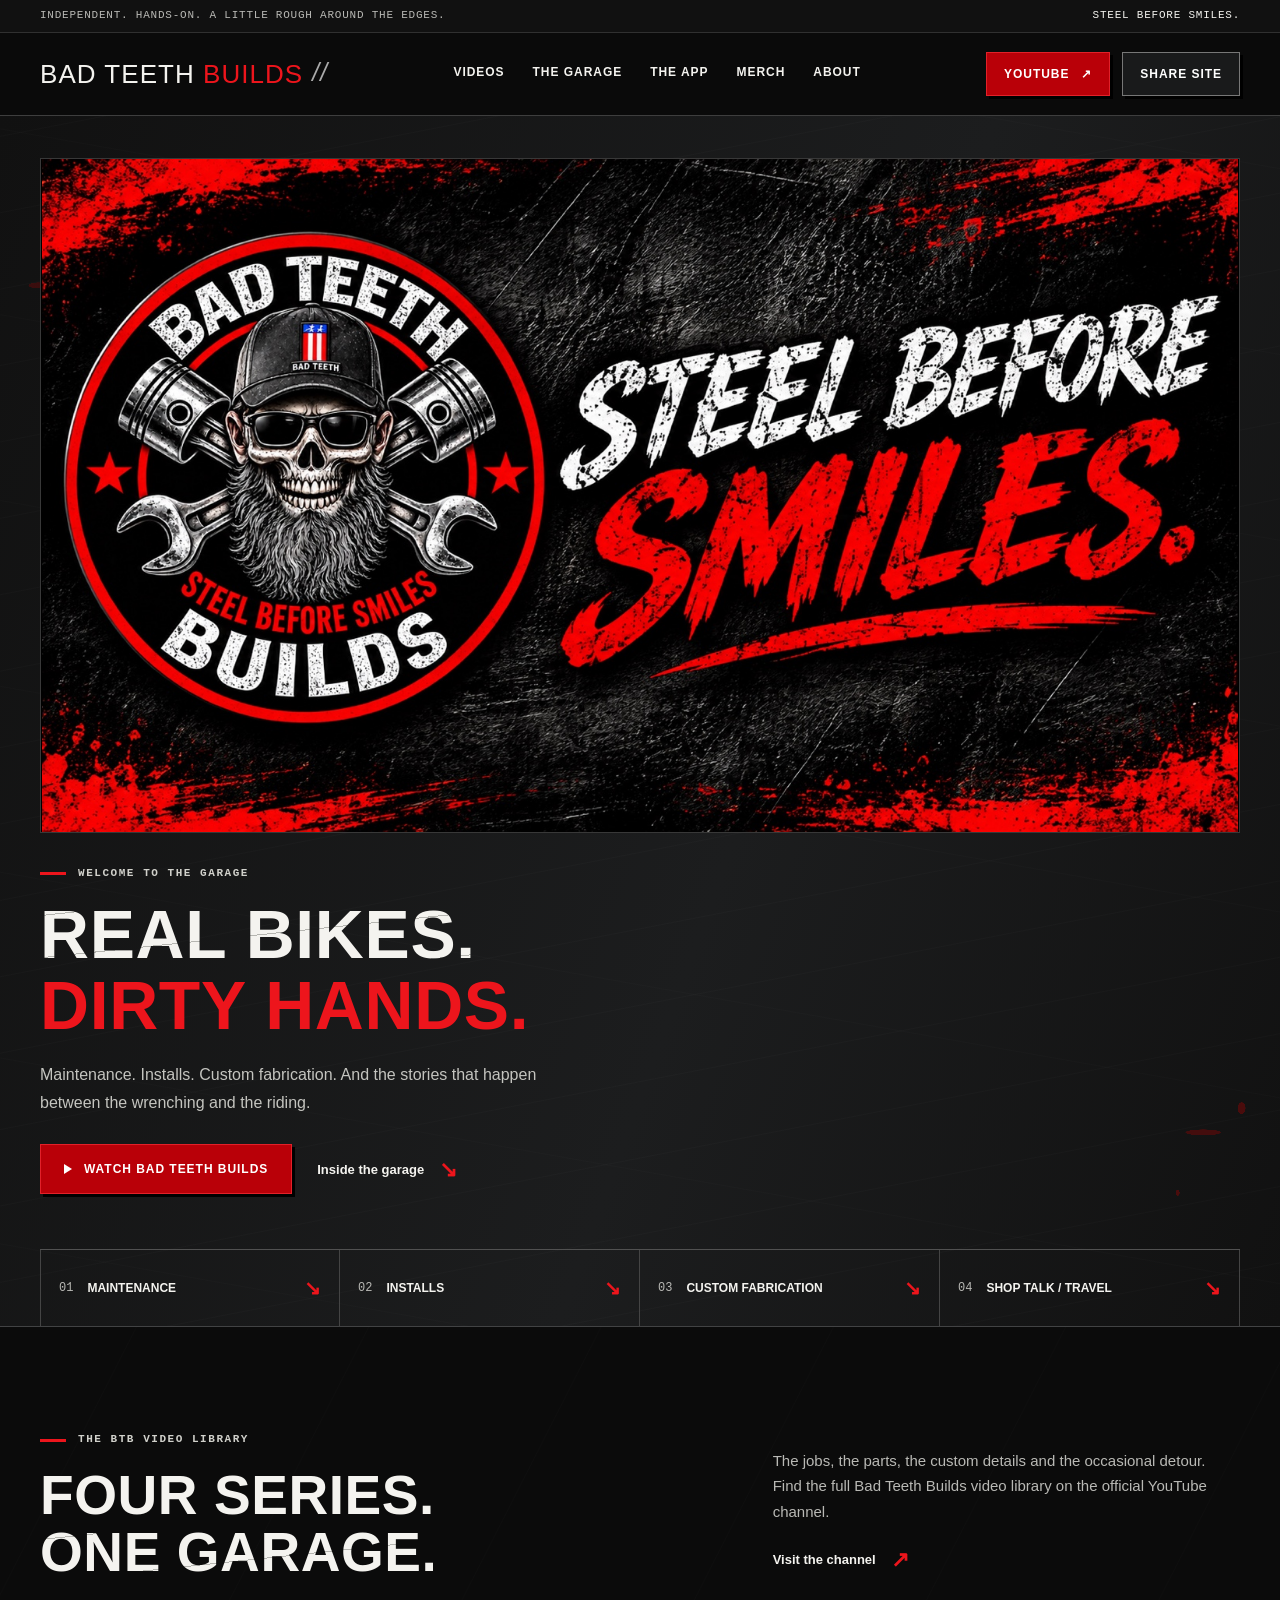
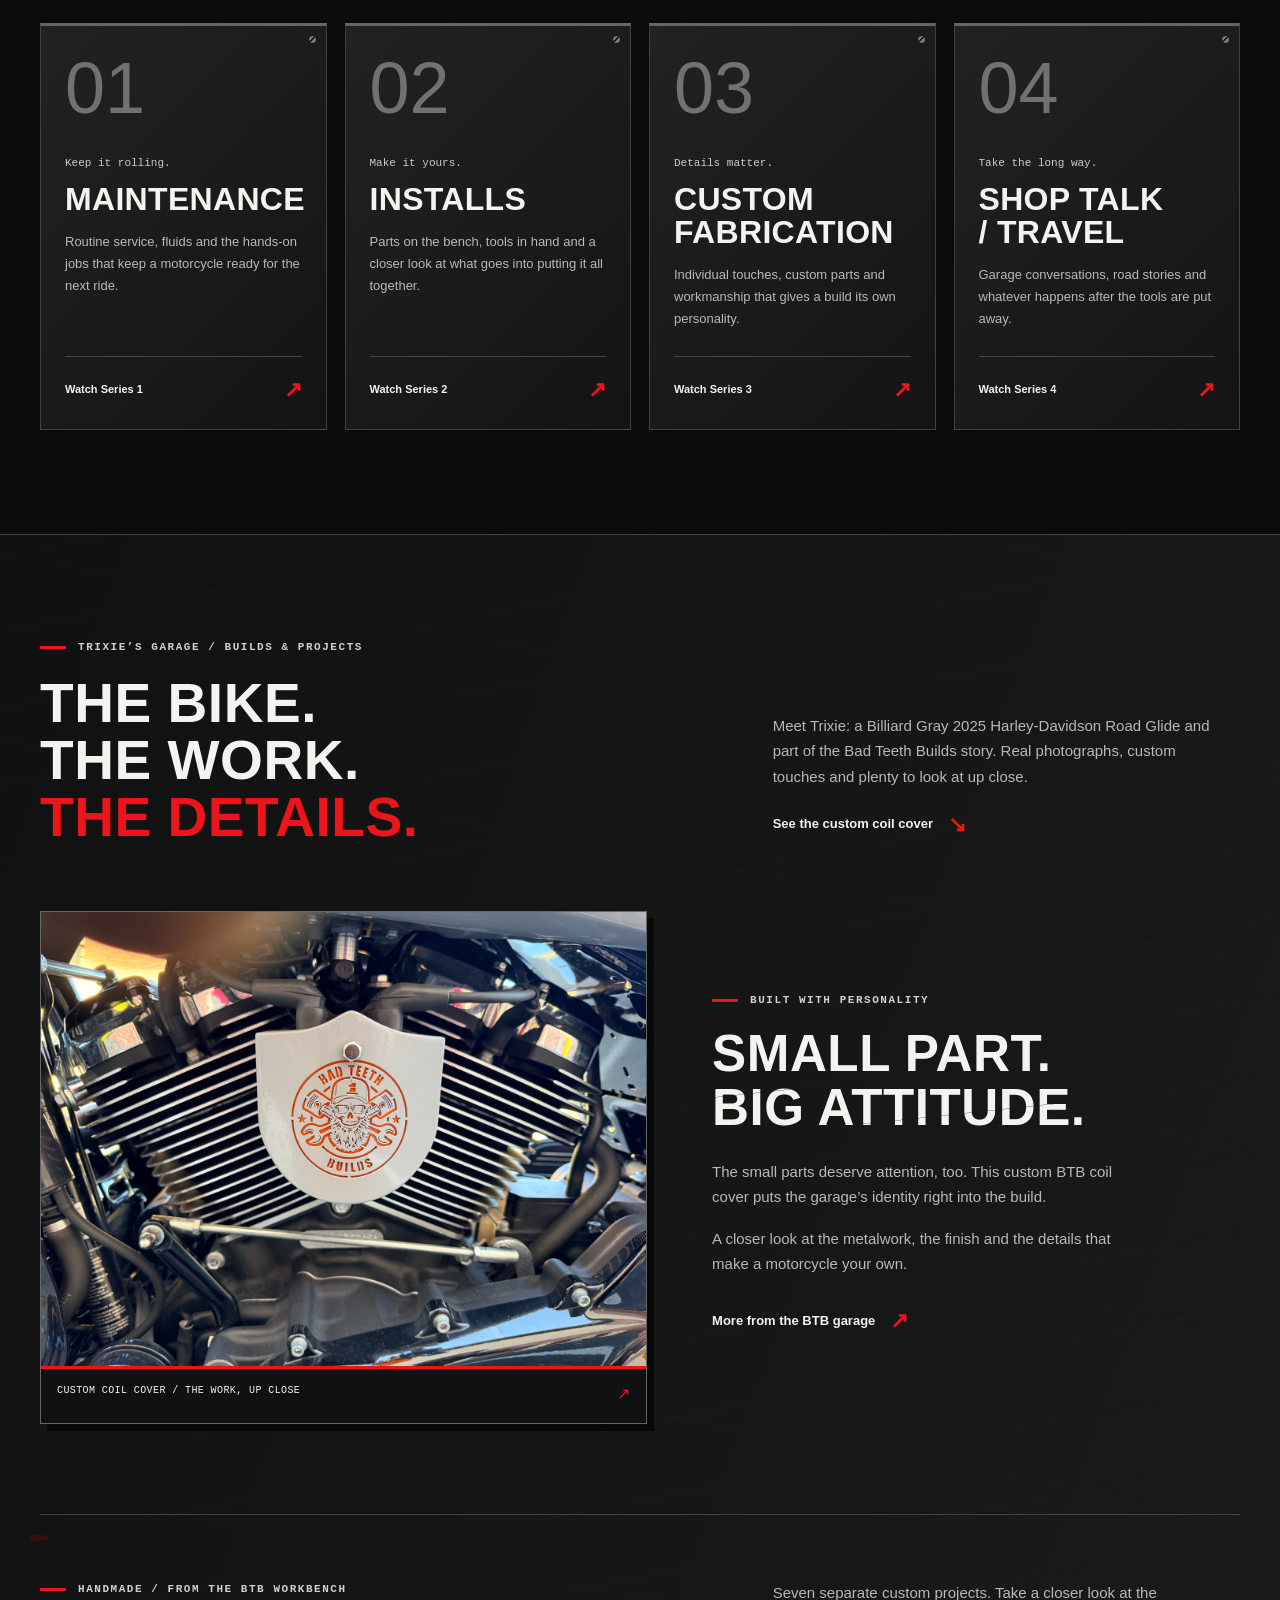
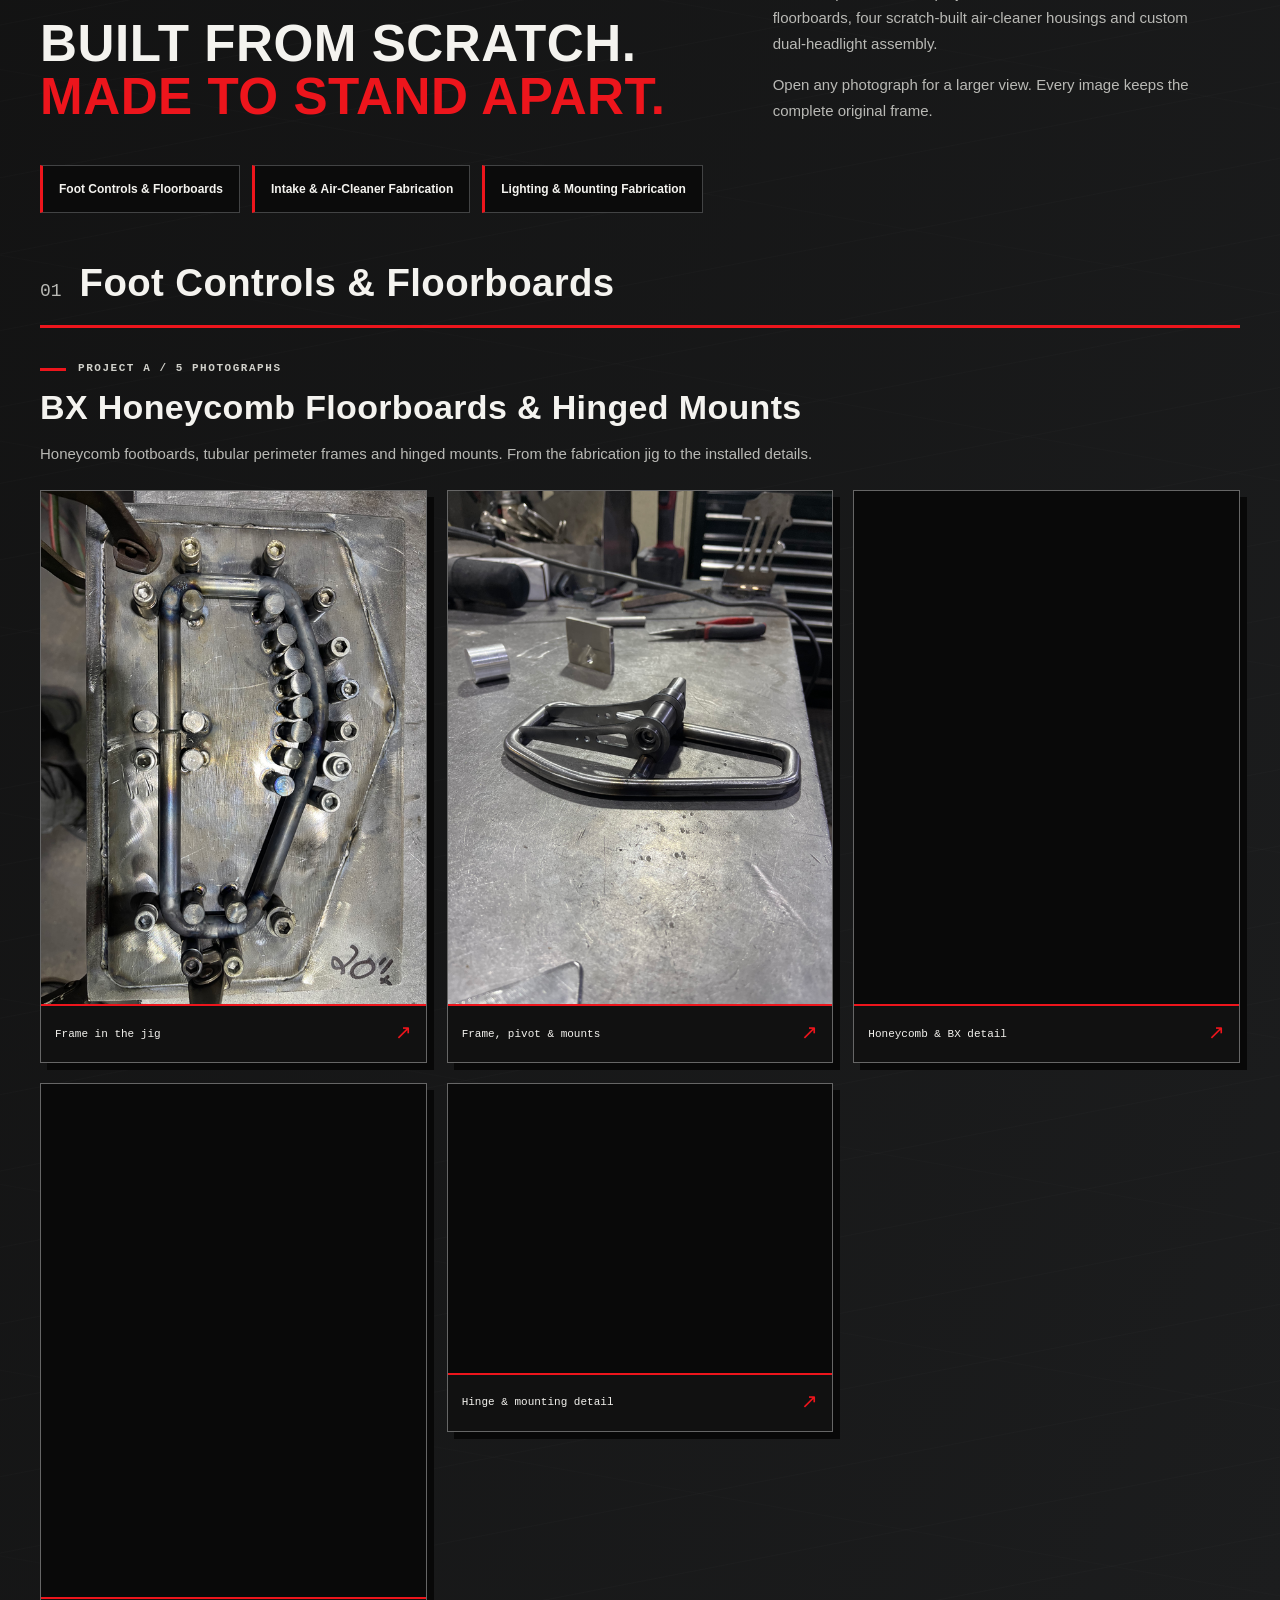
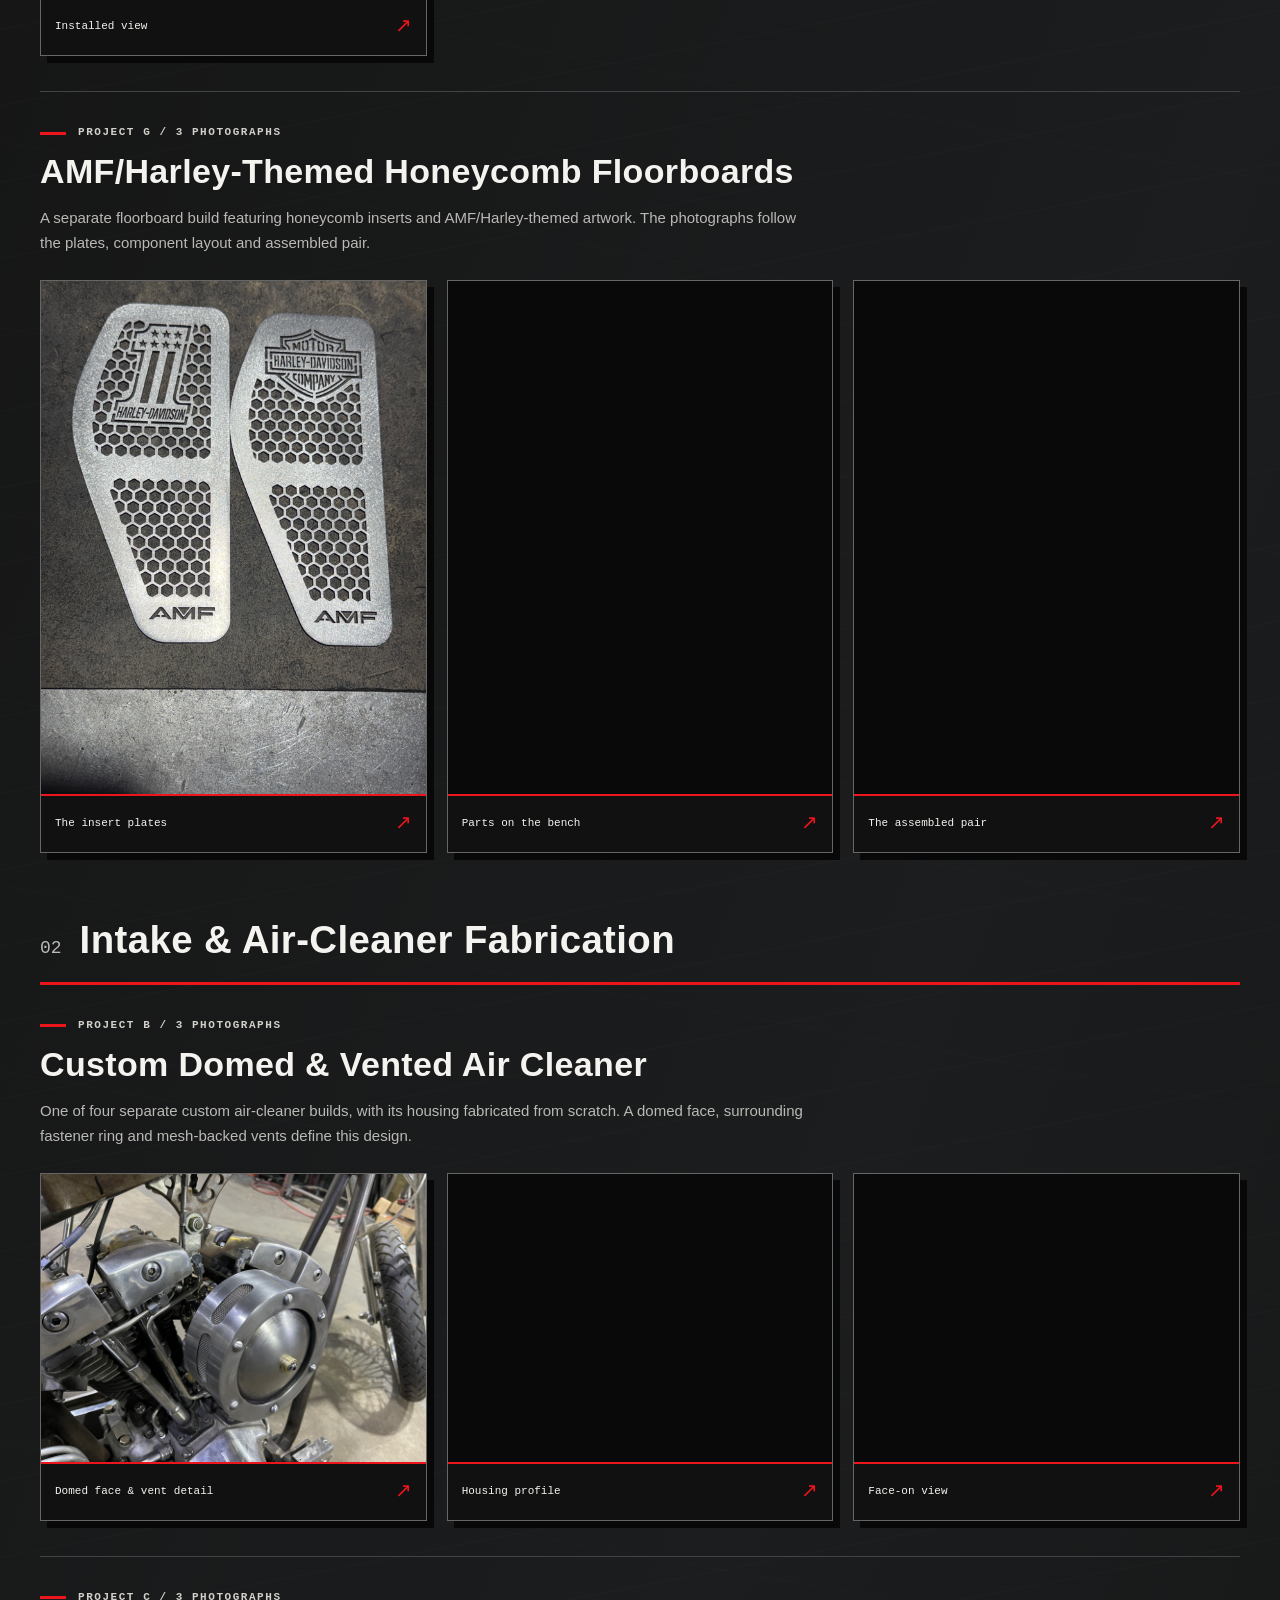
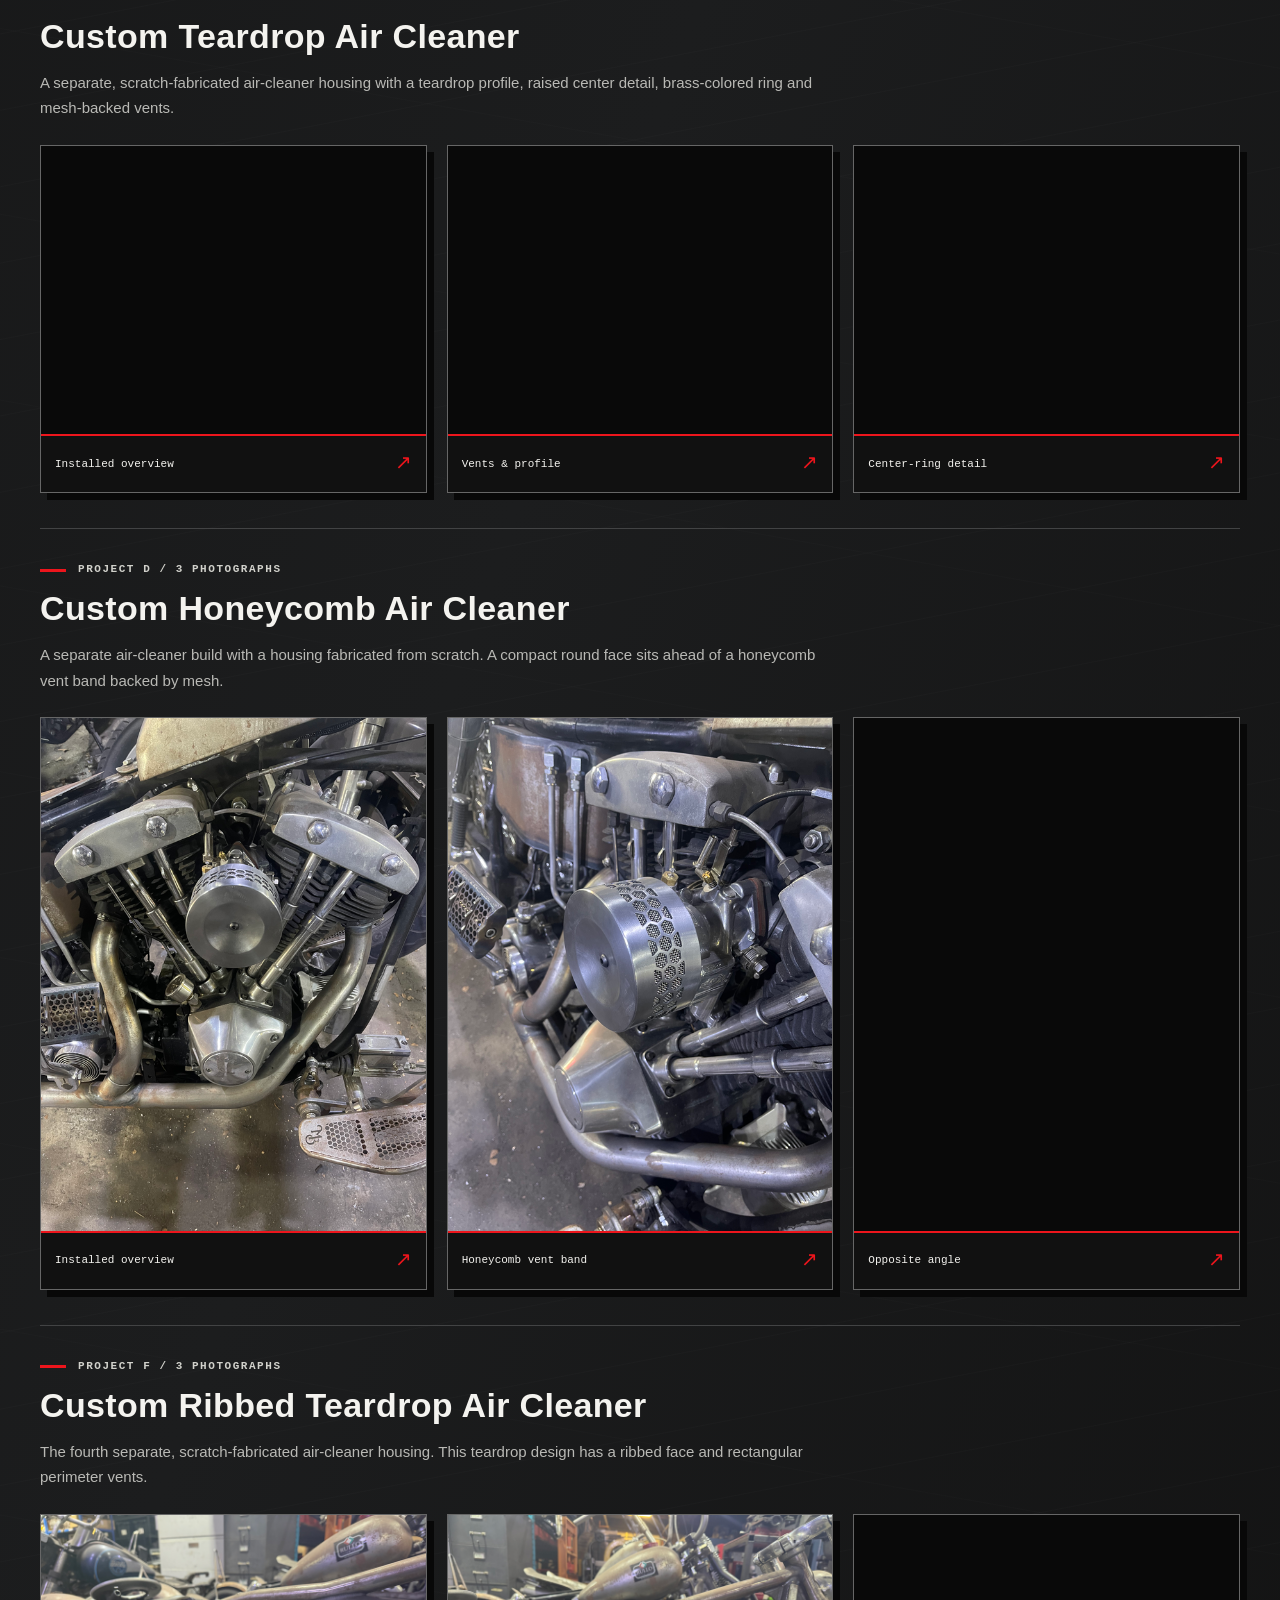
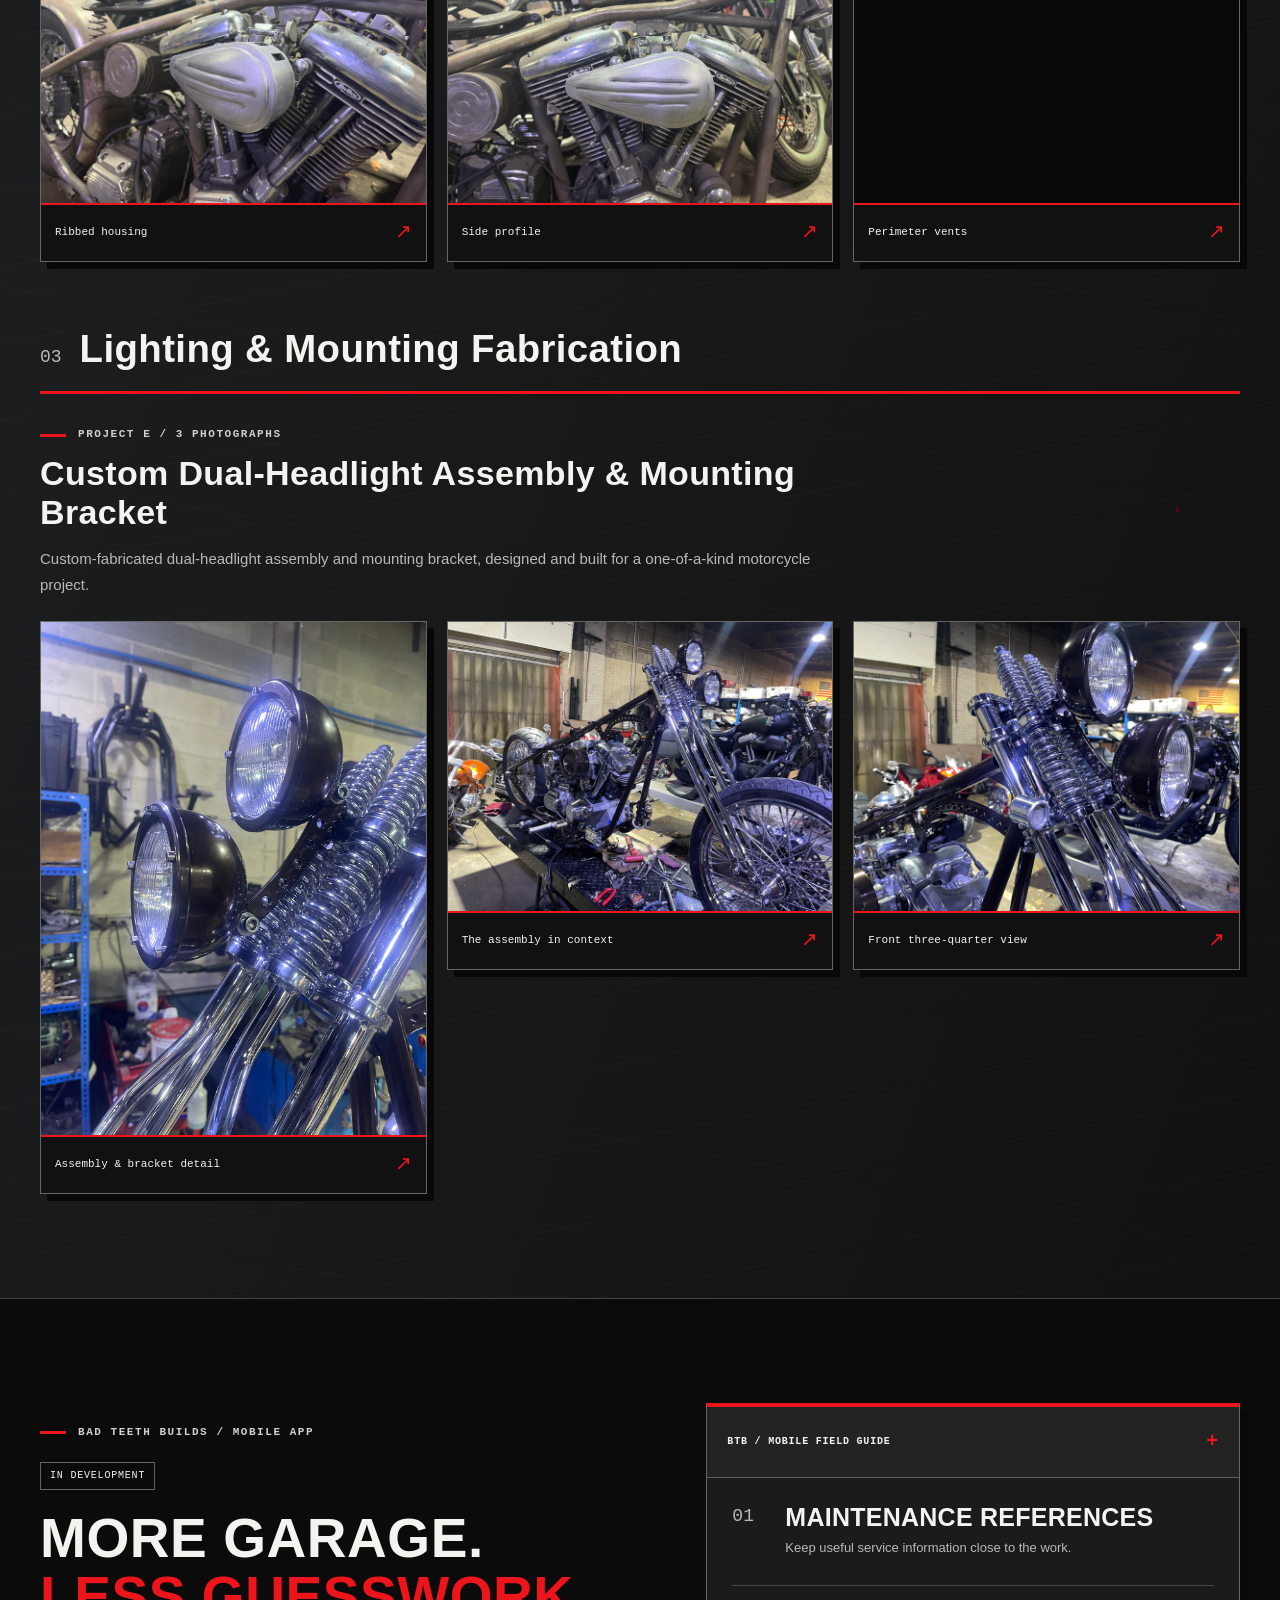
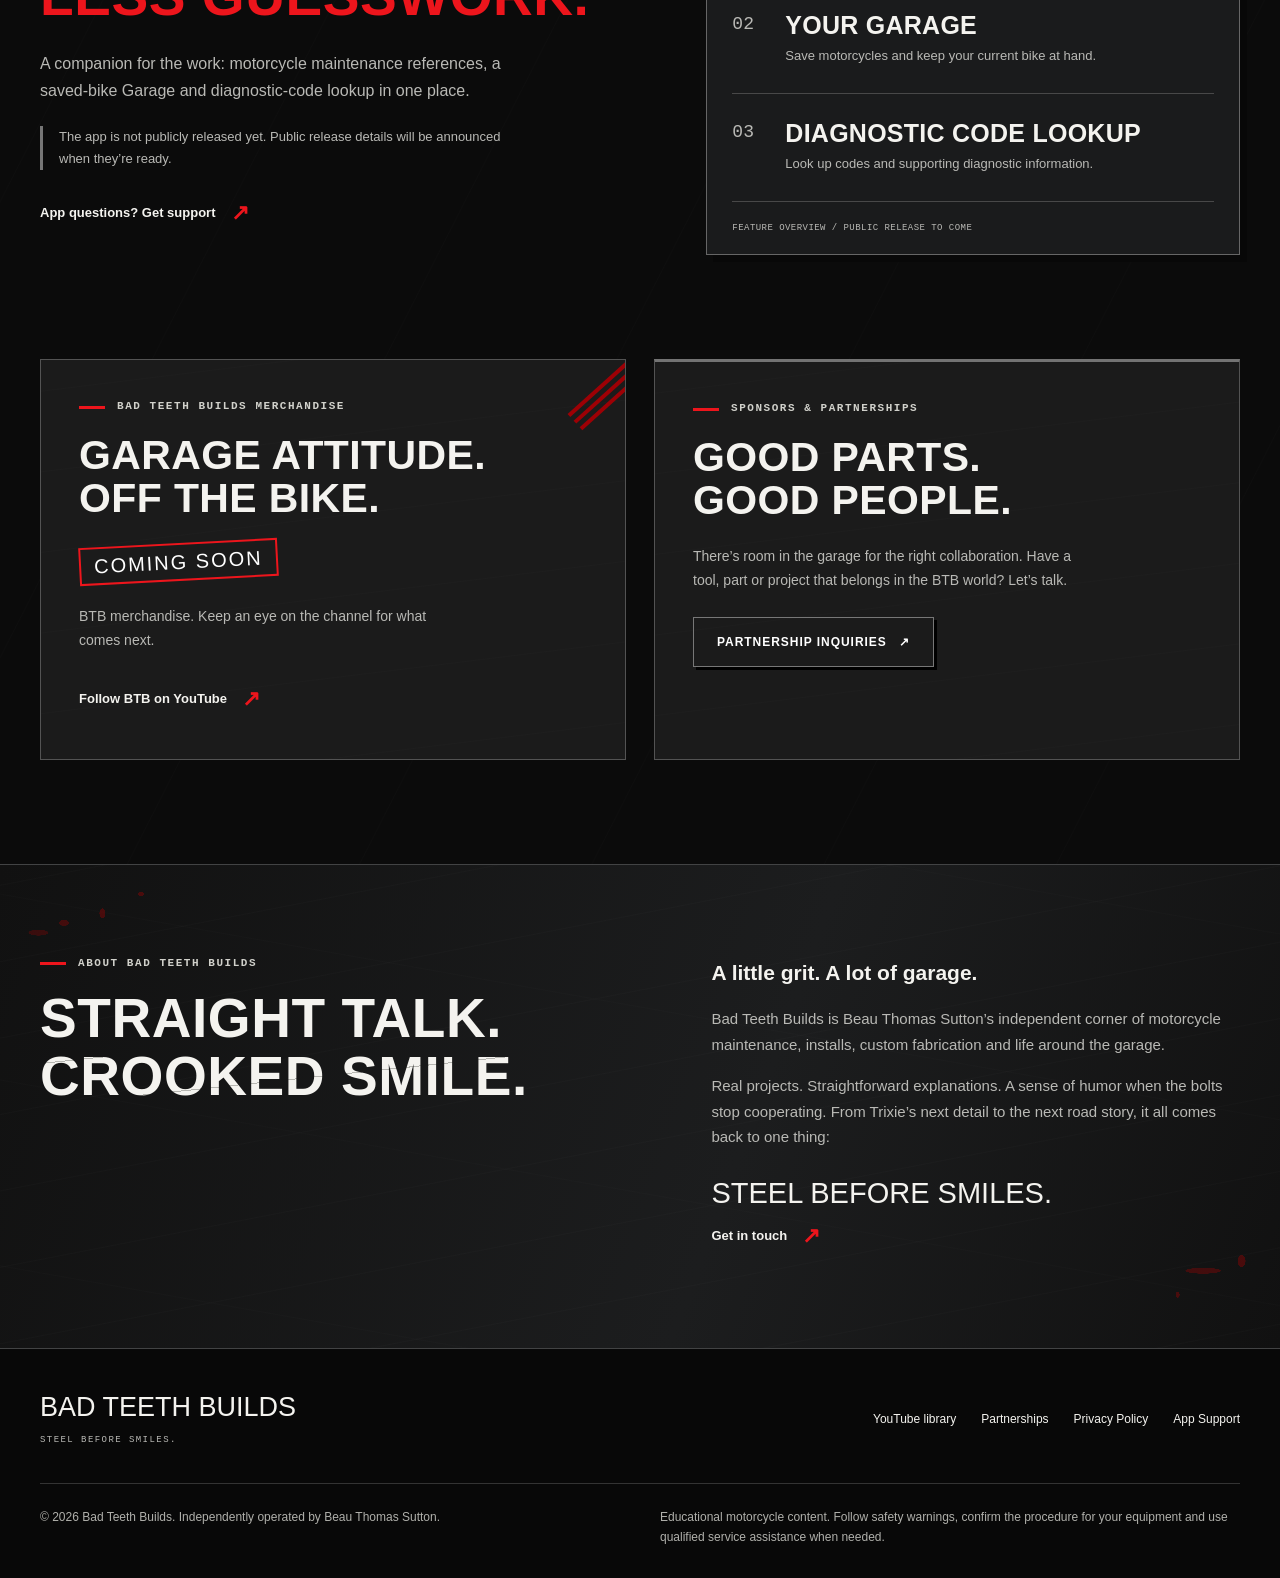
<file: index.html>
<!doctype html>
<html lang="en">
<head>
  <meta charset="utf-8">
  <meta name="viewport" content="width=device-width, initial-scale=1">
  <meta name="theme-color" content="#0b0b0b">
  <meta name="description" content="Real bikes. Dirty hands. Motorcycle maintenance, installs, custom fabrication and shop talk from Bad Teeth Builds. Steel Before Smiles.">
  <title>Bad Teeth Builds | Steel Before Smiles</title>
  <link rel="stylesheet" href="styles/site.css">
  <link rel="stylesheet" href="styles/fabrication.css">
  <script src="scripts/mobile-gallery.js" defer></script>
  <script src="scripts/share-site.js" defer></script>
</head>
<body class="home">
  <a class="skip-link" href="#main">Skip to content</a>
  <div class="utility-bar">
    <div class="container utility-inner">
      <span>Independent. Hands-on. A little rough around the edges.</span>
      <span class="utility-motto">STEEL BEFORE SMILES.</span>
    </div>
  </div>
  <header class="site-header">
    <div class="container header-inner">
      <a class="wordmark" href="#top" aria-label="Bad Teeth Builds home">BAD TEETH <span>BUILDS</span><span class="brand-mark" aria-hidden="true">//</span></a>
      <nav class="main-nav" aria-label="Main navigation">
        <a href="#videos">Videos</a>
        <a href="#garage">The Garage</a>
        <a href="#app">The App</a>
        <a href="#merch">Merch</a>
        <a href="#about">About</a>
      </nav>
      <div class="header-actions">
        <a class="button button-small header-watch" href="https://youtube.com/@brandx-design" target="_blank" rel="noopener noreferrer">YouTube <span aria-hidden="true">↗</span><span class="sr-only"> (opens in a new tab)</span></a>
        <button class="button button-small button-outline header-share" id="share-site" type="button" aria-haspopup="dialog" aria-controls="share-dialog" hidden>Share Site</button>
      </div>
    </div>
  </header>

  <dialog class="share-dialog" id="share-dialog" aria-labelledby="share-title" aria-describedby="share-subtitle">
    <div class="share-controls">
      <button class="share-close" id="share-close" type="button" aria-label="Close sharing popup" autofocus>&times;</button>
    </div>
    <div class="share-panel">
      <p class="eyebrow">Bad Teeth Builds / Pass it on</p>
      <h2 id="share-title">SHARE THE <span class="red-text">MADNESS!</span></h2>
      <p class="share-subtitle" id="share-subtitle">Know somebody who belongs in this garage?</p>
      <div class="share-options" role="group" aria-label="Sharing options">
        <a class="share-option" data-share="email" href="mailto:?subject=Bad%20Teeth%20Builds&amp;body=https%3A%2F%2Fbrandx-design.com%2F">Open Email <span aria-hidden="true">&#8599;</span></a>
        <a class="share-option" data-share="facebook" href="https://www.facebook.com/sharer/sharer.php?u=https%3A%2F%2Fbrandx-design.com%2F" target="_blank" rel="noopener noreferrer">Share on Facebook <span aria-hidden="true">&#8599;</span><span class="sr-only"> (opens in a new tab)</span></a>
        <button class="share-option" data-share="instagram" type="button">Copy for Instagram <span aria-hidden="true">&#8599;</span></button>
        <button class="share-option" data-share="tiktok" type="button">Copy for TikTok <span aria-hidden="true">&#8599;</span></button>
        <button class="share-option" data-share="messenger" type="button">Copy for Messenger <span aria-hidden="true">&#8599;</span></button>
        <a class="share-option" data-share="sms" id="share-sms" href="sms:?body=https%3A%2F%2Fbrandx-design.com%2F">Open Messages <span aria-hidden="true">&#8599;</span></a>
        <button class="share-option share-copy" data-share="copy" type="button">Copy Link <span aria-hidden="true">+</span></button>
      </div>
      <p class="share-hint">Instagram, TikTok and Messenger: copy here, then paste in the app. Email and Messages need a compatible app. If nothing opens, use Copy Link.</p>
      <p class="share-status" id="share-status" role="status" aria-live="polite" aria-atomic="true"></p>
      <div class="share-manual" id="share-manual" hidden>
        <label for="share-url">Select and copy the website link:</label>
        <input id="share-url" type="url" value="https://brandx-design.com/" readonly>
      </div>
      <p class="share-motto">STEEL BEFORE SMILES</p>
    </div>
  </dialog>

  <main id="main" tabindex="-1">
    <section class="hero section-texture" id="top" aria-labelledby="hero-title">
      <div class="container hero-grid">
        <div class="hero-copy">
          <img class="official-banner" src="assets/ChatGPT%20Image%20Nov%203,%202026,%2002_59_40%20PM.jpg" width="1536" height="864" fetchpriority="high" decoding="async" alt="Original Bad Teeth Builds banner: bearded skull, pistons and wrenches, with the words Steel Before Smiles.">
          <p class="eyebrow"><span class="red-rule" aria-hidden="true"></span>Welcome to the garage</p>
          <h1 class="display-title" id="hero-title"><span class="worn-text">REAL BIKES.</span><br><span class="red-text">DIRTY HANDS.</span></h1>
          <p class="hero-description">Maintenance. Installs. Custom fabrication. And the stories that happen between the wrenching and the riding.</p>
          <div class="button-row">
            <a class="button" href="https://youtube.com/@brandx-design" target="_blank" rel="noopener noreferrer"><span class="play-icon" aria-hidden="true"></span>Watch Bad Teeth Builds<span class="sr-only"> on YouTube (opens in a new tab)</span></a>
            <a class="text-link" href="#garage">Inside the garage <span aria-hidden="true">↘</span></a>
          </div>
        </div>
      </div>
      <nav class="container series-strip" aria-label="Explore the four BTB series">
        <a href="#maintenance"><span>01</span> Maintenance <span aria-hidden="true">↘</span></a>
        <a href="#installs"><span>02</span> Installs <span aria-hidden="true">↘</span></a>
        <a href="#fabrication"><span>03</span> Custom Fabrication <span aria-hidden="true">↘</span></a>
        <a href="#shop-talk"><span>04</span> Shop Talk / Travel <span aria-hidden="true">↘</span></a>
      </nav>
    </section>

    <section class="section container" id="videos" aria-labelledby="videos-title">
      <div class="section-heading">
        <div><p class="eyebrow">The BTB video library</p><h2 id="videos-title">FOUR SERIES.<br><span class="worn-text">ONE GARAGE.</span></h2></div>
        <div class="section-intro"><p>The jobs, the parts, the custom details and the occasional detour. Find the full Bad Teeth Builds video library on the official YouTube channel.</p><a class="text-link" href="https://youtube.com/@brandx-design" target="_blank" rel="noopener noreferrer">Visit the channel <span aria-hidden="true">↗</span><span class="sr-only"> (opens in a new tab)</span></a></div>
      </div>
      <div class="series-grid">
        <article class="series-card" id="maintenance">
          <span class="series-number" aria-hidden="true">01</span><p class="card-kicker">Keep it rolling.</p>
          <h3>MAINTENANCE</h3><p>Routine service, fluids and the hands-on jobs that keep a motorcycle ready for the next ride.</p>
          <a href="https://www.youtube.com/playlist?list=PLGz0VVctYMiQ" target="_blank" rel="noopener noreferrer">Watch Series 1 <span aria-hidden="true">↗</span><span class="sr-only"> — Maintenance playlist; opens the playlist in a new tab</span></a>
        </article>
        <article class="series-card" id="installs">
          <span class="series-number" aria-hidden="true">02</span><p class="card-kicker">Make it yours.</p>
          <h3>INSTALLS</h3><p>Parts on the bench, tools in hand and a closer look at what goes into putting it all together.</p>
          <a href="https://www.youtube.com/playlist?list=PLRdiEbhCl5sc" target="_blank" rel="noopener noreferrer">Watch Series 2 <span aria-hidden="true">↗</span><span class="sr-only"> — Installs playlist; opens the playlist in a new tab</span></a>
        </article>
        <article class="series-card" id="fabrication">
          <span class="series-number" aria-hidden="true">03</span><p class="card-kicker">Details matter.</p>
          <h3>CUSTOM<br>FABRICATION</h3><p>Individual touches, custom parts and workmanship that gives a build its own personality.</p>
          <a href="https://www.youtube.com/playlist?list=PLdkLuscRNGCw" target="_blank" rel="noopener noreferrer">Watch Series 3 <span aria-hidden="true">↗</span><span class="sr-only"> — Custom Fabrication playlist; opens the playlist in a new tab</span></a>
        </article>
        <article class="series-card" id="shop-talk">
          <span class="series-number" aria-hidden="true">04</span><p class="card-kicker">Take the long way.</p>
          <h3>SHOP TALK<br>/ TRAVEL</h3><p>Garage conversations, road stories and whatever happens after the tools are put away.</p>
          <a href="https://www.youtube.com/playlist?list=PLdIEpr4_Ehpk" target="_blank" rel="noopener noreferrer">Watch Series 4 <span aria-hidden="true">↗</span><span class="sr-only"> — Shop Talk and Travel playlist; opens the playlist in a new tab</span></a>
        </article>
      </div>
    </section>

    <section class="garage-section section-texture" id="garage" aria-labelledby="garage-title">
      <div class="container section">
        <div class="section-heading">
          <div><p class="eyebrow">Trixie’s Garage / Builds &amp; projects</p><h2 id="garage-title">THE BIKE.<br>THE WORK.<br><span class="red-text">THE DETAILS.</span></h2></div>
          <div class="section-intro"><p>Meet Trixie: a Billiard Gray 2025 Harley-Davidson Road Glide and part of the Bad Teeth Builds story. Real photographs, custom touches and plenty to look at up close.</p><a class="text-link" href="#coil-cover">See the custom coil cover <span aria-hidden="true">↘</span></a></div>
        </div>
        <div class="fabrication-feature" id="coil-cover">
          <figure class="steel-frame fabrication-photo">
            <a class="original-photo" href="assets/ChatGPT%20Image%20Nov%203,%202026,%2002_59_32%20PM.jpg" target="_blank" rel="noopener" aria-label="View the original custom BTB coil-cover photograph (opens in a new tab)">
              <img src="assets/ChatGPT%20Image%20Nov%203,%202026,%2002_59_32%20PM.jpg" width="1536" height="1152" loading="lazy" decoding="async" alt="Close-up of the fitted custom metal coil cover bearing the Bad Teeth Builds skull, pistons and wrenches design, against the motorcycle’s engine fins.">
            </a>
            <figcaption>CUSTOM COIL COVER / THE WORK, UP CLOSE <span aria-hidden="true">↗</span></figcaption>
          </figure>
          <div class="fabrication-copy">
            <p class="eyebrow">Built with personality</p>
            <h3>SMALL PART.<br><span class="worn-text">BIG ATTITUDE.</span></h3>
            <p>The small parts deserve attention, too. This custom BTB coil cover puts the garage’s identity right into the build.</p>
            <p>A closer look at the metalwork, the finish and the details that make a motorcycle your own.</p>
            <a class="text-link" href="https://youtube.com/@brandx-design" target="_blank" rel="noopener noreferrer">More from the BTB garage <span aria-hidden="true">↗</span><span class="sr-only"> on YouTube (opens in a new tab)</span></a>
          </div>
        </div>
        <div class="fabrication-portfolio" id="fabrication-portfolio" aria-labelledby="portfolio-title">
          <div class="section-heading">
            <div><p class="eyebrow">Handmade / From the BTB workbench</p><h3 id="portfolio-title">BUILT FROM SCRATCH.<br><span class="red-text">MADE TO STAND APART.</span></h3></div>
            <div class="section-intro"><p>Seven separate custom projects. Take a closer look at the floorboards, four scratch-built air-cleaner housings and custom dual-headlight assembly.</p><p>Open any photograph for a larger view. Every image keeps the complete original frame.</p></div>
          </div>
          <nav class="portfolio-nav" aria-label="Fabrication portfolio categories">
            <a href="#foot-controls">Foot Controls &amp; Floorboards</a>
            <a href="#air-cleaners">Intake &amp; Air-Cleaner Fabrication</a>
            <a href="#lighting-mounts">Lighting &amp; Mounting Fabrication</a>
          </nav>
          <section class="portfolio-category" id="foot-controls" aria-labelledby="foot-controls-title">
            <div class="category-heading"><span class="category-number" aria-hidden="true">01</span><h3 id="foot-controls-title">Foot Controls &amp; Floorboards</h3></div>
            <article class="fabrication-project" id="bx-honeycomb-floorboards" aria-labelledby="bx-honeycomb-floorboards-title">
              <header class="project-heading"><p class="eyebrow">Project A / 5 photographs</p><h4 id="bx-honeycomb-floorboards-title">BX Honeycomb Floorboards &amp; Hinged Mounts</h4><p>Honeycomb footboards, tubular perimeter frames and hinged mounts. From the fabrication jig to the installed details.</p></header>
              <div class="project-gallery" role="group" aria-label="BX Honeycomb Floorboards &amp; Hinged Mounts photographs">
                <figure class="steel-frame project-photo">
                  <a class="original-photo" href="assets/fabrication/IMG_5220.webp" target="_blank" rel="noopener" aria-label="BX Honeycomb Floorboards &amp; Hinged Mounts - Frame in the jig (opens a larger photograph in a new tab)">
                    <img src="assets/fabrication/IMG_5220.webp" srcset="assets/fabrication/IMG_5220-small.webp 600w, assets/fabrication/IMG_5220.webp 1200w" sizes="(max-width: 760px) calc(100vw - 38px), (max-width: 1100px) calc((100vw - 72px) / 2), 414px" width="1200" height="1600" loading="lazy" decoding="async" alt="Tubular floorboard frame held in a fabrication jig on a steel workbench.">
                  </a>
                  <figcaption>Frame in the jig<span aria-hidden="true">&#8599;</span></figcaption>
                </figure>
                <figure class="steel-frame project-photo">
                  <a class="original-photo" href="assets/fabrication/IMG_5231.webp" target="_blank" rel="noopener" aria-label="BX Honeycomb Floorboards &amp; Hinged Mounts - Frame, pivot &amp; mounts (opens a larger photograph in a new tab)">
                    <img src="assets/fabrication/IMG_5231.webp" srcset="assets/fabrication/IMG_5231-small.webp 600w, assets/fabrication/IMG_5231.webp 1200w" sizes="(max-width: 760px) calc(100vw - 38px), (max-width: 1100px) calc((100vw - 72px) / 2), 414px" width="1200" height="1600" loading="lazy" decoding="async" alt="Floorboard frame on the workbench with its pivot and mounting supports attached.">
                  </a>
                  <figcaption>Frame, pivot &amp; mounts<span aria-hidden="true">&#8599;</span></figcaption>
                </figure>
                <figure class="steel-frame project-photo">
                  <a class="original-photo" href="assets/fabrication/IMG_5245.webp" target="_blank" rel="noopener" aria-label="BX Honeycomb Floorboards &amp; Hinged Mounts - Honeycomb &amp; BX detail (opens a larger photograph in a new tab)">
                    <img src="assets/fabrication/IMG_5245.webp" srcset="assets/fabrication/IMG_5245-small.webp 600w, assets/fabrication/IMG_5245.webp 1200w" sizes="(max-width: 760px) calc(100vw - 38px), (max-width: 1100px) calc((100vw - 72px) / 2), 414px" width="1200" height="1600" loading="lazy" decoding="async" alt="Installed metal floorboard with honeycomb openings and a cutout BX emblem.">
                  </a>
                  <figcaption>Honeycomb &amp; BX detail<span aria-hidden="true">&#8599;</span></figcaption>
                </figure>
                <figure class="steel-frame project-photo">
                  <a class="original-photo" href="assets/fabrication/IMG_5258.webp" target="_blank" rel="noopener" aria-label="BX Honeycomb Floorboards &amp; Hinged Mounts - Installed view (opens a larger photograph in a new tab)">
                    <img src="assets/fabrication/IMG_5258.webp" srcset="assets/fabrication/IMG_5258-small.webp 600w, assets/fabrication/IMG_5258.webp 1200w" sizes="(max-width: 760px) calc(100vw - 38px), (max-width: 1100px) calc((100vw - 72px) / 2), 414px" width="1200" height="1600" loading="lazy" decoding="async" alt="Installed honeycomb floorboard beside the motorcycle&#x27;s brake pedal and master cylinder.">
                  </a>
                  <figcaption>Installed view<span aria-hidden="true">&#8599;</span></figcaption>
                </figure>
                <figure class="steel-frame project-photo">
                  <a class="original-photo" href="assets/fabrication/IMG_5259.webp" target="_blank" rel="noopener" aria-label="BX Honeycomb Floorboards &amp; Hinged Mounts - Hinge &amp; mounting detail (opens a larger photograph in a new tab)">
                    <img src="assets/fabrication/IMG_5259.webp" srcset="assets/fabrication/IMG_5259-small.webp 800w, assets/fabrication/IMG_5259.webp 1600w" sizes="(max-width: 760px) calc(100vw - 38px), (max-width: 1100px) calc((100vw - 72px) / 2), 414px" width="1600" height="1200" loading="lazy" decoding="async" alt="Underside of the installed floorboard showing its hinge, support plates and mounting hardware.">
                  </a>
                  <figcaption>Hinge &amp; mounting detail<span aria-hidden="true">&#8599;</span></figcaption>
                </figure>
              </div>
            </article>
            <article class="fabrication-project" id="amf-harley-floorboards" aria-labelledby="amf-harley-floorboards-title">
              <header class="project-heading"><p class="eyebrow">Project G / 3 photographs</p><h4 id="amf-harley-floorboards-title">AMF/Harley-Themed Honeycomb Floorboards</h4><p>A separate floorboard build featuring honeycomb inserts and AMF/Harley-themed artwork. The photographs follow the plates, component layout and assembled pair.</p></header>
              <div class="project-gallery" role="group" aria-label="AMF/Harley-Themed Honeycomb Floorboards photographs">
                <figure class="steel-frame project-photo">
                  <a class="original-photo" href="assets/fabrication/IMG_8067.webp" target="_blank" rel="noopener" aria-label="AMF/Harley-Themed Honeycomb Floorboards - The insert plates (opens a larger photograph in a new tab)">
                    <img src="assets/fabrication/IMG_8067.webp" srcset="assets/fabrication/IMG_8067-small.webp 600w, assets/fabrication/IMG_8067.webp 1200w" sizes="(max-width: 760px) calc(100vw - 38px), (max-width: 1100px) calc((100vw - 72px) / 2), 414px" width="1200" height="1600" loading="lazy" decoding="async" alt="Two honeycomb floorboard insert plates with AMF lettering, a Harley-Davidson number-one design and a bar-and-shield design.">
                  </a>
                  <figcaption>The insert plates<span aria-hidden="true">&#8599;</span></figcaption>
                </figure>
                <figure class="steel-frame project-photo">
                  <a class="original-photo" href="assets/fabrication/IMG_8092.webp" target="_blank" rel="noopener" aria-label="AMF/Harley-Themed Honeycomb Floorboards - Parts on the bench (opens a larger photograph in a new tab)">
                    <img src="assets/fabrication/IMG_8092.webp" srcset="assets/fabrication/IMG_8092-small.webp 600w, assets/fabrication/IMG_8092.webp 1200w" sizes="(max-width: 760px) calc(100vw - 38px), (max-width: 1100px) calc((100vw - 72px) / 2), 414px" width="1200" height="1600" loading="lazy" decoding="async" alt="Floorboard components laid out together: decorative inserts, tubular frames, support plates and pivot hardware.">
                  </a>
                  <figcaption>Parts on the bench<span aria-hidden="true">&#8599;</span></figcaption>
                </figure>
                <figure class="steel-frame project-photo">
                  <a class="original-photo" href="assets/fabrication/IMG_8107.webp" target="_blank" rel="noopener" aria-label="AMF/Harley-Themed Honeycomb Floorboards - The assembled pair (opens a larger photograph in a new tab)">
                    <img src="assets/fabrication/IMG_8107.webp" srcset="assets/fabrication/IMG_8107-small.webp 600w, assets/fabrication/IMG_8107.webp 1200w" sizes="(max-width: 760px) calc(100vw - 38px), (max-width: 1100px) calc((100vw - 72px) / 2), 414px" width="1200" height="1600" loading="lazy" decoding="async" alt="Assembled pair of AMF/Harley-themed honeycomb floorboards with perimeter frames and hinged mounts.">
                  </a>
                  <figcaption>The assembled pair<span aria-hidden="true">&#8599;</span></figcaption>
                </figure>
              </div>
            </article>
          </section>
          <section class="portfolio-category" id="air-cleaners" aria-labelledby="air-cleaners-title">
            <div class="category-heading"><span class="category-number" aria-hidden="true">02</span><h3 id="air-cleaners-title">Intake &amp; Air-Cleaner Fabrication</h3></div>
            <article class="fabrication-project" id="domed-vented-air-cleaner" aria-labelledby="domed-vented-air-cleaner-title">
              <header class="project-heading"><p class="eyebrow">Project B / 3 photographs</p><h4 id="domed-vented-air-cleaner-title">Custom Domed &amp; Vented Air Cleaner</h4><p>One of four separate custom air-cleaner builds, with its housing fabricated from scratch. A domed face, surrounding fastener ring and mesh-backed vents define this design.</p></header>
              <div class="project-gallery" role="group" aria-label="Custom Domed &amp; Vented Air Cleaner photographs">
                <figure class="steel-frame project-photo">
                  <a class="original-photo" href="assets/fabrication/IMG_5774.webp" target="_blank" rel="noopener" aria-label="Custom Domed &amp; Vented Air Cleaner - Domed face &amp; vent detail (opens a larger photograph in a new tab)">
                    <img src="assets/fabrication/IMG_5774.webp" srcset="assets/fabrication/IMG_5774-small.webp 800w, assets/fabrication/IMG_5774.webp 1600w" sizes="(max-width: 760px) calc(100vw - 38px), (max-width: 1100px) calc((100vw - 72px) / 2), 414px" width="1600" height="1200" loading="lazy" decoding="async" alt="Custom domed air-cleaner housing mounted beside the engine, showing its outer ring and mesh-backed vents.">
                  </a>
                  <figcaption>Domed face &amp; vent detail<span aria-hidden="true">&#8599;</span></figcaption>
                </figure>
                <figure class="steel-frame project-photo">
                  <a class="original-photo" href="assets/fabrication/IMG_5775.webp" target="_blank" rel="noopener" aria-label="Custom Domed &amp; Vented Air Cleaner - Housing profile (opens a larger photograph in a new tab)">
                    <img src="assets/fabrication/IMG_5775.webp" srcset="assets/fabrication/IMG_5775-small.webp 800w, assets/fabrication/IMG_5775.webp 1600w" sizes="(max-width: 760px) calc(100vw - 38px), (max-width: 1100px) calc((100vw - 72px) / 2), 414px" width="1600" height="1200" loading="lazy" decoding="async" alt="Opposite angled view of the domed air-cleaner housing showing the depth of the vented outer shell.">
                  </a>
                  <figcaption>Housing profile<span aria-hidden="true">&#8599;</span></figcaption>
                </figure>
                <figure class="steel-frame project-photo">
                  <a class="original-photo" href="assets/fabrication/IMG_5776.webp" target="_blank" rel="noopener" aria-label="Custom Domed &amp; Vented Air Cleaner - Face-on view (opens a larger photograph in a new tab)">
                    <img src="assets/fabrication/IMG_5776.webp" srcset="assets/fabrication/IMG_5776-small.webp 800w, assets/fabrication/IMG_5776.webp 1600w" sizes="(max-width: 760px) calc(100vw - 38px), (max-width: 1100px) calc((100vw - 72px) / 2), 414px" width="1600" height="1200" loading="lazy" decoding="async" alt="Front view of the domed air-cleaner housing with perimeter fasteners and a small center fitting.">
                  </a>
                  <figcaption>Face-on view<span aria-hidden="true">&#8599;</span></figcaption>
                </figure>
              </div>
            </article>
            <article class="fabrication-project" id="teardrop-air-cleaner" aria-labelledby="teardrop-air-cleaner-title">
              <header class="project-heading"><p class="eyebrow">Project C / 3 photographs</p><h4 id="teardrop-air-cleaner-title">Custom Teardrop Air Cleaner</h4><p>A separate, scratch-fabricated air-cleaner housing with a teardrop profile, raised center detail, brass-colored ring and mesh-backed vents.</p></header>
              <div class="project-gallery" role="group" aria-label="Custom Teardrop Air Cleaner photographs">
                <figure class="steel-frame project-photo">
                  <a class="original-photo" href="assets/fabrication/IMG_5810.webp" target="_blank" rel="noopener" aria-label="Custom Teardrop Air Cleaner - Installed overview (opens a larger photograph in a new tab)">
                    <img src="assets/fabrication/IMG_5810.webp" srcset="assets/fabrication/IMG_5810-small.webp 800w, assets/fabrication/IMG_5810.webp 1600w" sizes="(max-width: 760px) calc(100vw - 38px), (max-width: 1100px) calc((100vw - 72px) / 2), 414px" width="1600" height="1200" loading="lazy" decoding="async" alt="Custom teardrop air-cleaner housing installed beside the engine with its circular brass-colored center ring visible.">
                  </a>
                  <figcaption>Installed overview<span aria-hidden="true">&#8599;</span></figcaption>
                </figure>
                <figure class="steel-frame project-photo">
                  <a class="original-photo" href="assets/fabrication/IMG_5811.webp" target="_blank" rel="noopener" aria-label="Custom Teardrop Air Cleaner - Vents &amp; profile (opens a larger photograph in a new tab)">
                    <img src="assets/fabrication/IMG_5811.webp" srcset="assets/fabrication/IMG_5811-small.webp 800w, assets/fabrication/IMG_5811.webp 1600w" sizes="(max-width: 760px) calc(100vw - 38px), (max-width: 1100px) calc((100vw - 72px) / 2), 414px" width="1600" height="1200" loading="lazy" decoding="async" alt="Angled view of the teardrop housing showing mesh-backed vents along its upper edge.">
                  </a>
                  <figcaption>Vents &amp; profile<span aria-hidden="true">&#8599;</span></figcaption>
                </figure>
                <figure class="steel-frame project-photo">
                  <a class="original-photo" href="assets/fabrication/IMG_5812.webp" target="_blank" rel="noopener" aria-label="Custom Teardrop Air Cleaner - Center-ring detail (opens a larger photograph in a new tab)">
                    <img src="assets/fabrication/IMG_5812.webp" srcset="assets/fabrication/IMG_5812-small.webp 800w, assets/fabrication/IMG_5812.webp 1600w" sizes="(max-width: 760px) calc(100vw - 38px), (max-width: 1100px) calc((100vw - 72px) / 2), 414px" width="1600" height="1200" loading="lazy" decoding="async" alt="Close frontal view of the teardrop air-cleaner cover, raised center detail and circular center opening.">
                  </a>
                  <figcaption>Center-ring detail<span aria-hidden="true">&#8599;</span></figcaption>
                </figure>
              </div>
            </article>
            <article class="fabrication-project" id="honeycomb-air-cleaner" aria-labelledby="honeycomb-air-cleaner-title">
              <header class="project-heading"><p class="eyebrow">Project D / 3 photographs</p><h4 id="honeycomb-air-cleaner-title">Custom Honeycomb Air Cleaner</h4><p>A separate air-cleaner build with a housing fabricated from scratch. A compact round face sits ahead of a honeycomb vent band backed by mesh.</p></header>
              <div class="project-gallery" role="group" aria-label="Custom Honeycomb Air Cleaner photographs">
                <figure class="steel-frame project-photo">
                  <a class="original-photo" href="assets/fabrication/IMG_5910.webp" target="_blank" rel="noopener" aria-label="Custom Honeycomb Air Cleaner - Installed overview (opens a larger photograph in a new tab)">
                    <img src="assets/fabrication/IMG_5910.webp" srcset="assets/fabrication/IMG_5910-small.webp 600w, assets/fabrication/IMG_5910.webp 1200w" sizes="(max-width: 760px) calc(100vw - 38px), (max-width: 1100px) calc((100vw - 72px) / 2), 414px" width="1200" height="1600" loading="lazy" decoding="async" alt="Compact round custom air-cleaner housing installed on the motorcycle, with a honeycomb vent band around its side.">
                  </a>
                  <figcaption>Installed overview<span aria-hidden="true">&#8599;</span></figcaption>
                </figure>
                <figure class="steel-frame project-photo">
                  <a class="original-photo" href="assets/fabrication/IMG_5911.webp" target="_blank" rel="noopener" aria-label="Custom Honeycomb Air Cleaner - Honeycomb vent band (opens a larger photograph in a new tab)">
                    <img src="assets/fabrication/IMG_5911.webp" srcset="assets/fabrication/IMG_5911-small.webp 600w, assets/fabrication/IMG_5911.webp 1200w" sizes="(max-width: 760px) calc(100vw - 38px), (max-width: 1100px) calc((100vw - 72px) / 2), 414px" width="1200" height="1600" loading="lazy" decoding="async" alt="Close angled view of the round air-cleaner housing showing the honeycomb openings and backing mesh.">
                  </a>
                  <figcaption>Honeycomb vent band<span aria-hidden="true">&#8599;</span></figcaption>
                </figure>
                <figure class="steel-frame project-photo">
                  <a class="original-photo" href="assets/fabrication/IMG_5912.webp" target="_blank" rel="noopener" aria-label="Custom Honeycomb Air Cleaner - Opposite angle (opens a larger photograph in a new tab)">
                    <img src="assets/fabrication/IMG_5912.webp" srcset="assets/fabrication/IMG_5912-small.webp 600w, assets/fabrication/IMG_5912.webp 1200w" sizes="(max-width: 760px) calc(100vw - 38px), (max-width: 1100px) calc((100vw - 72px) / 2), 414px" width="1200" height="1600" loading="lazy" decoding="async" alt="Opposite installed view of the round honeycomb air-cleaner housing and its connection behind the cover.">
                  </a>
                  <figcaption>Opposite angle<span aria-hidden="true">&#8599;</span></figcaption>
                </figure>
              </div>
            </article>
            <article class="fabrication-project" id="ribbed-teardrop-air-cleaner" aria-labelledby="ribbed-teardrop-air-cleaner-title">
              <header class="project-heading"><p class="eyebrow">Project F / 3 photographs</p><h4 id="ribbed-teardrop-air-cleaner-title">Custom Ribbed Teardrop Air Cleaner</h4><p>The fourth separate, scratch-fabricated air-cleaner housing. This teardrop design has a ribbed face and rectangular perimeter vents.</p></header>
              <div class="project-gallery" role="group" aria-label="Custom Ribbed Teardrop Air Cleaner photographs">
                <figure class="steel-frame project-photo">
                  <a class="original-photo" href="assets/fabrication/IMG_7699.webp" target="_blank" rel="noopener" aria-label="Custom Ribbed Teardrop Air Cleaner - Ribbed housing (opens a larger photograph in a new tab)">
                    <img src="assets/fabrication/IMG_7699.webp" srcset="assets/fabrication/IMG_7699-small.webp 800w, assets/fabrication/IMG_7699.webp 1600w" sizes="(max-width: 760px) calc(100vw - 38px), (max-width: 1100px) calc((100vw - 72px) / 2), 414px" width="1600" height="1200" loading="lazy" decoding="async" alt="Angled view of a custom ribbed teardrop air-cleaner housing mounted beside the engine.">
                  </a>
                  <figcaption>Ribbed housing<span aria-hidden="true">&#8599;</span></figcaption>
                </figure>
                <figure class="steel-frame project-photo">
                  <a class="original-photo" href="assets/fabrication/IMG_7700.webp" target="_blank" rel="noopener" aria-label="Custom Ribbed Teardrop Air Cleaner - Side profile (opens a larger photograph in a new tab)">
                    <img src="assets/fabrication/IMG_7700.webp" srcset="assets/fabrication/IMG_7700-small.webp 800w, assets/fabrication/IMG_7700.webp 1600w" sizes="(max-width: 760px) calc(100vw - 38px), (max-width: 1100px) calc((100vw - 72px) / 2), 414px" width="1600" height="1200" loading="lazy" decoding="async" alt="Side view showing the long teardrop profile and ribs across the custom air-cleaner cover.">
                  </a>
                  <figcaption>Side profile<span aria-hidden="true">&#8599;</span></figcaption>
                </figure>
                <figure class="steel-frame project-photo">
                  <a class="original-photo" href="assets/fabrication/IMG_7701.webp" target="_blank" rel="noopener" aria-label="Custom Ribbed Teardrop Air Cleaner - Perimeter vents (opens a larger photograph in a new tab)">
                    <img src="assets/fabrication/IMG_7701.webp" srcset="assets/fabrication/IMG_7701-small.webp 800w, assets/fabrication/IMG_7701.webp 1600w" sizes="(max-width: 760px) calc(100vw - 38px), (max-width: 1100px) calc((100vw - 72px) / 2), 414px" width="1600" height="1200" loading="lazy" decoding="async" alt="Opposite angle of the ribbed teardrop housing showing rectangular vents along its perimeter.">
                  </a>
                  <figcaption>Perimeter vents<span aria-hidden="true">&#8599;</span></figcaption>
                </figure>
              </div>
            </article>
          </section>
          <section class="portfolio-category" id="lighting-mounts" aria-labelledby="lighting-mounts-title">
            <div class="category-heading"><span class="category-number" aria-hidden="true">03</span><h3 id="lighting-mounts-title">Lighting &amp; Mounting Fabrication</h3></div>
            <article class="fabrication-project" id="dual-headlight-assembly" aria-labelledby="dual-headlight-assembly-title">
              <header class="project-heading"><p class="eyebrow">Project E / 3 photographs</p><h4 id="dual-headlight-assembly-title">Custom Dual-Headlight Assembly &amp; Mounting Bracket</h4><p>Custom-fabricated dual-headlight assembly and mounting bracket, designed and built for a one-of-a-kind motorcycle project.</p></header>
              <div class="project-gallery" role="group" aria-label="Custom Dual-Headlight Assembly &amp; Mounting Bracket photographs">
                <figure class="steel-frame project-photo">
                  <a class="original-photo" href="assets/fabrication/IMG_7619.webp" target="_blank" rel="noopener" aria-label="Custom Dual-Headlight Assembly &amp; Mounting Bracket - Assembly &amp; bracket detail (opens a larger photograph in a new tab)">
                    <img src="assets/fabrication/IMG_7619.webp" srcset="assets/fabrication/IMG_7619-small.webp 600w, assets/fabrication/IMG_7619.webp 1200w" sizes="(max-width: 760px) calc(100vw - 38px), (max-width: 1100px) calc((100vw - 72px) / 2), 414px" width="1200" height="1600" loading="lazy" decoding="async" alt="Side detail of the owner-built stacked dual-headlight assembly and perforated mounting bracket beside the fork springs.">
                  </a>
                  <figcaption>Assembly &amp; bracket detail<span aria-hidden="true">&#8599;</span></figcaption>
                </figure>
                <figure class="steel-frame project-photo">
                  <a class="original-photo" href="assets/fabrication/IMG_7622.webp" target="_blank" rel="noopener" aria-label="Custom Dual-Headlight Assembly &amp; Mounting Bracket - The assembly in context (opens a larger photograph in a new tab)">
                    <img src="assets/fabrication/IMG_7622.webp" srcset="assets/fabrication/IMG_7622-small.webp 800w, assets/fabrication/IMG_7622.webp 1600w" sizes="(max-width: 760px) calc(100vw - 38px), (max-width: 1100px) calc((100vw - 72px) / 2), 414px" width="1600" height="1200" loading="lazy" decoding="async" alt="Wider workshop view of the custom motorcycle project with its stacked dual-headlight assembly installed.">
                  </a>
                  <figcaption>The assembly in context<span aria-hidden="true">&#8599;</span></figcaption>
                </figure>
                <figure class="steel-frame project-photo">
                  <a class="original-photo" href="assets/fabrication/IMG_7623.webp" target="_blank" rel="noopener" aria-label="Custom Dual-Headlight Assembly &amp; Mounting Bracket - Front three-quarter view (opens a larger photograph in a new tab)">
                    <img src="assets/fabrication/IMG_7623.webp" srcset="assets/fabrication/IMG_7623-small.webp 800w, assets/fabrication/IMG_7623.webp 1600w" sizes="(max-width: 760px) calc(100vw - 38px), (max-width: 1100px) calc((100vw - 72px) / 2), 414px" width="1600" height="1200" loading="lazy" decoding="async" alt="Front three-quarter close-up of both headlights and their custom mounting assembly.">
                  </a>
                  <figcaption>Front three-quarter view<span aria-hidden="true">&#8599;</span></figcaption>
                </figure>
              </div>
            </article>
          </section>
        </div>
      </div>
    </section>

    <section class="section container app-section" id="app" aria-labelledby="app-title">
      <div class="app-copy">
        <p class="eyebrow">Bad Teeth Builds / Mobile app</p><span class="status-label">IN DEVELOPMENT</span>
        <h2 id="app-title">MORE GARAGE.<br><span class="red-text">LESS GUESSWORK.</span></h2>
        <p>A companion for the work: motorcycle maintenance references, a saved-bike Garage and diagnostic-code lookup in one place.</p>
        <p class="release-note">The app is not publicly released yet. Public release details will be announced when they’re ready.</p>
        <a class="text-link" href="support/">App questions? Get support <span aria-hidden="true">↗</span></a>
      </div>
      <div class="field-guide steel-frame" aria-label="Planned app features">
        <div class="guide-header"><span>BTB / MOBILE FIELD GUIDE</span><span aria-hidden="true">+</span></div>
        <div class="guide-feature"><span class="guide-number" aria-hidden="true">01</span><div><h3>MAINTENANCE REFERENCES</h3><p>Keep useful service information close to the work.</p></div></div>
        <div class="guide-feature"><span class="guide-number" aria-hidden="true">02</span><div><h3>YOUR GARAGE</h3><p>Save motorcycles and keep your current bike at hand.</p></div></div>
        <div class="guide-feature"><span class="guide-number" aria-hidden="true">03</span><div><h3>DIAGNOSTIC CODE LOOKUP</h3><p>Look up codes and supporting diagnostic information.</p></div></div>
        <p class="guide-footer">FEATURE OVERVIEW / PUBLIC RELEASE TO COME</p>
      </div>
    </section>

    <section class="container section opportunities" aria-label="Merchandise and partnerships">
      <div class="merch-panel panel" id="merch">
        <p class="eyebrow">Bad Teeth Builds merchandise</p>
        <h2>GARAGE ATTITUDE.<br>OFF THE BIKE.</h2>
        <span class="coming-soon">COMING SOON</span>
        <p>BTB merchandise. Keep an eye on the channel for what comes next.</p>
        <a class="text-link" href="https://youtube.com/@brandx-design" target="_blank" rel="noopener noreferrer">Follow BTB on YouTube <span aria-hidden="true">↗</span><span class="sr-only"> (opens in a new tab)</span></a>
      </div>
      <div class="partnership-panel panel" id="partners">
        <p class="eyebrow">Sponsors &amp; partnerships</p>
        <h2>GOOD PARTS.<br>GOOD PEOPLE.</h2>
        <p>There’s room in the garage for the right collaboration. Have a tool, part or project that belongs in the BTB world? Let’s talk.</p>
        <a class="button button-outline" href="mailto:brandxtattoo@hotmail.com?subject=Bad%20Teeth%20Builds%20Partnership%20Inquiry">Partnership inquiries <span aria-hidden="true">↗</span></a>
      </div>
    </section>

    <section class="about-section section-texture" id="about" aria-labelledby="about-title">
      <div class="container about-grid">
        <div><p class="eyebrow">About Bad Teeth Builds</p><h2 id="about-title">STRAIGHT TALK.<br><span class="worn-text">CROOKED SMILE.</span></h2></div>
        <div class="about-copy">
          <p class="about-lead">A little grit. A lot of garage.</p>
          <p>Bad Teeth Builds is Beau Thomas Sutton’s independent corner of motorcycle maintenance, installs, custom fabrication and life around the garage.</p>
          <p>Real projects. Straightforward explanations. A sense of humor when the bolts stop cooperating. From Trixie’s next detail to the next road story, it all comes back to one thing:</p>
          <p class="motto">STEEL BEFORE SMILES.</p>
          <a class="text-link" href="mailto:brandxtattoo@hotmail.com">Get in touch <span aria-hidden="true">↗</span></a>
        </div>
      </div>
    </section>
  </main>

  <footer class="site-footer">
    <div class="container footer-main"><div><a class="footer-brand" href="#top">BAD TEETH BUILDS</a><p>STEEL BEFORE SMILES.</p></div><nav aria-label="Footer navigation"><a href="#videos">YouTube library</a><a href="#partners">Partnerships</a><a href="privacy/">Privacy Policy</a><a href="support/">App Support</a></nav></div>
    <div class="container footer-bottom"><p>© 2026 Bad Teeth Builds. Independently operated by Beau Thomas Sutton.</p><p>Educational motorcycle content. Follow safety warnings, confirm the procedure for your equipment and use qualified service assistance when needed.</p></div>
  </footer>
</body>
</html>
</file>
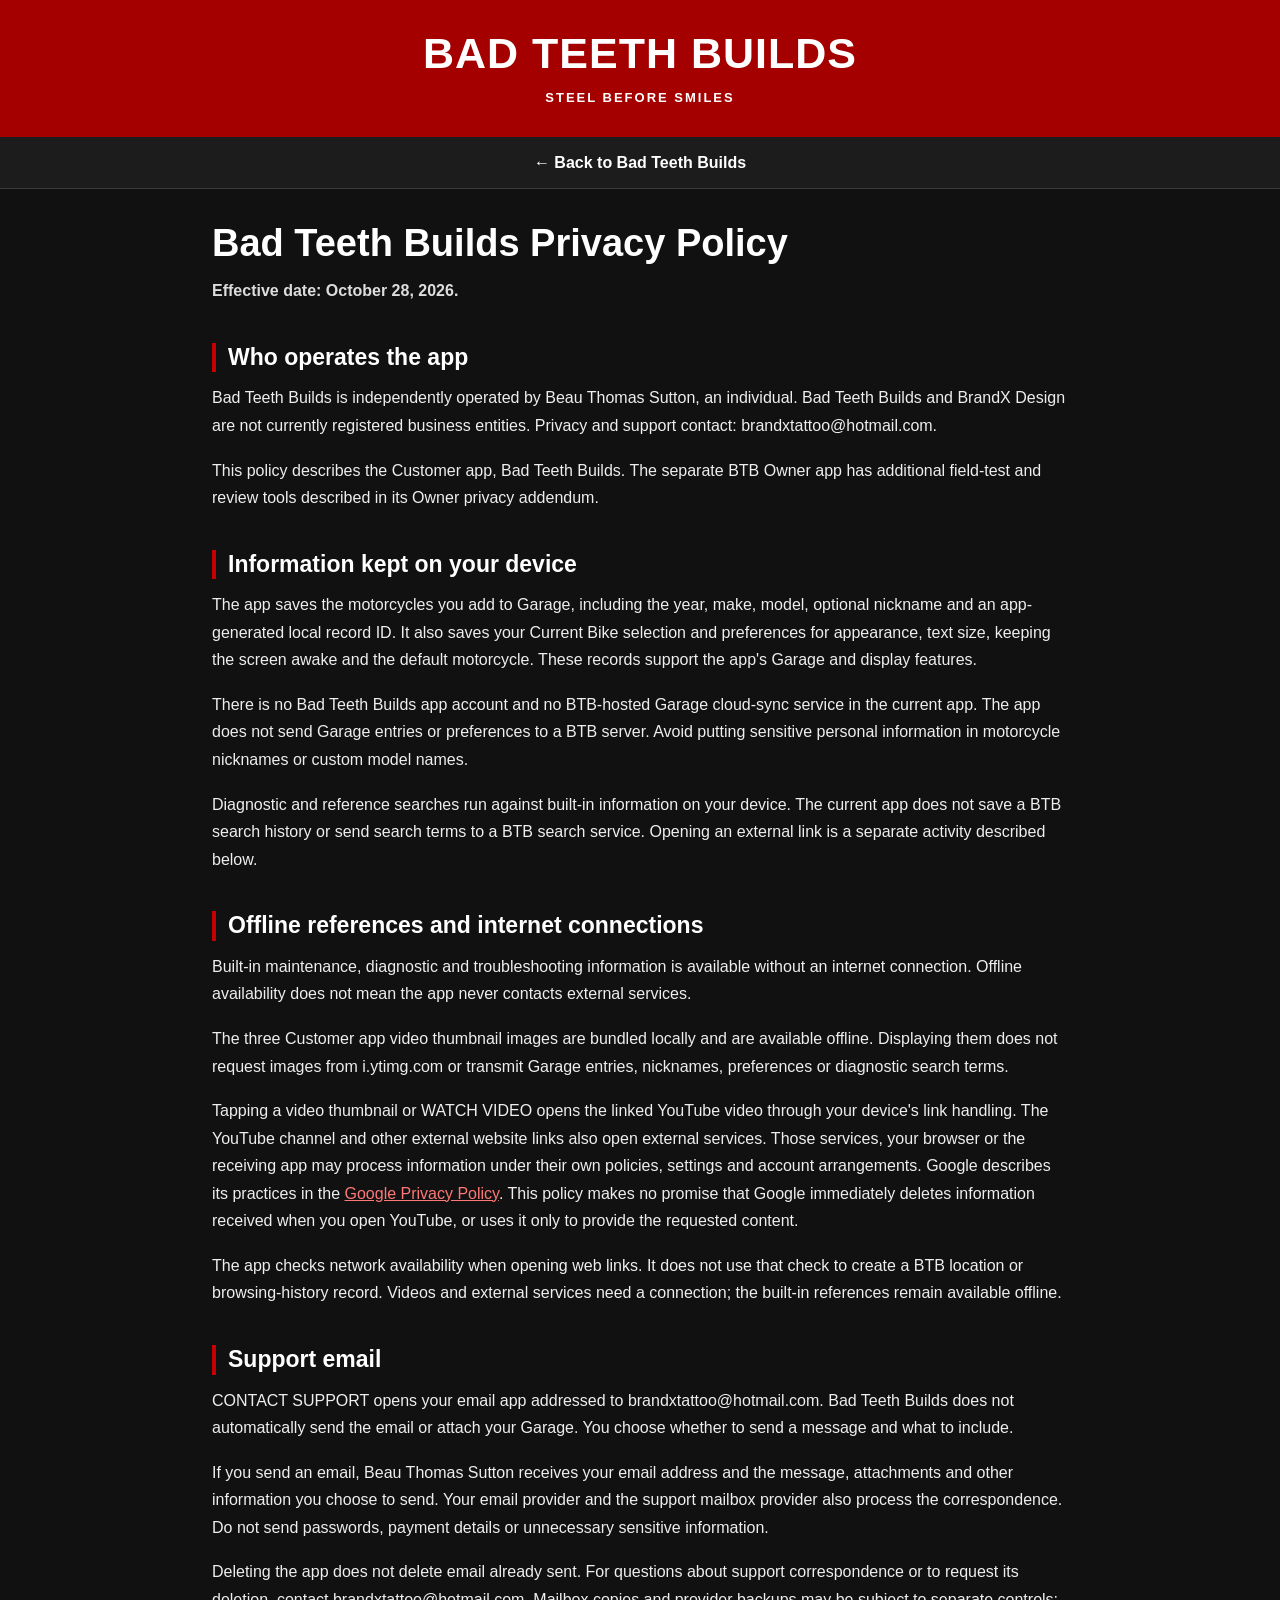
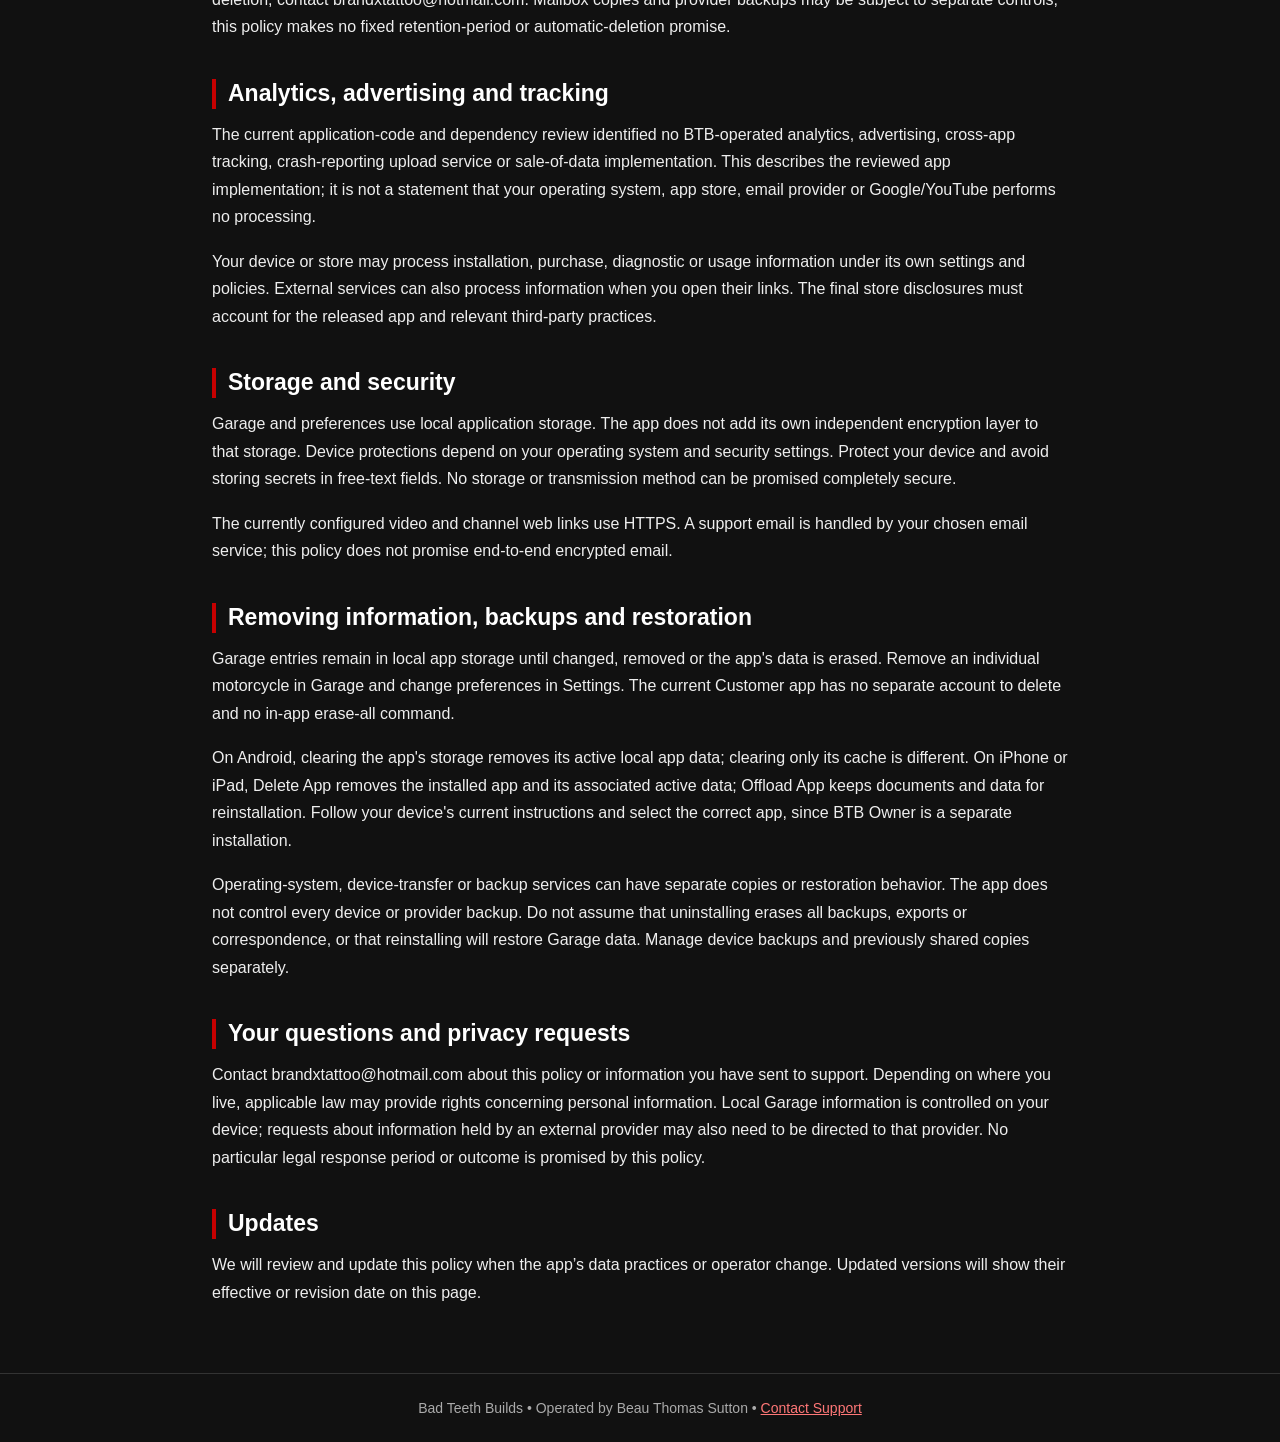
<file: privacy/index.html>
<!DOCTYPE html>
<html lang="en">
<head>
<meta charset="utf-8">
<meta name="viewport" content="width=device-width, initial-scale=1">
<meta name="theme-color" content="#aa0000">
<meta name="description" content="Privacy policy for the Bad Teeth Builds motorcycle reference app operated by Beau Thomas Sutton.">
<title>Privacy Policy | Bad Teeth Builds</title>
<style>
:root {color-scheme:dark}
* {box-sizing:border-box}
body {margin:0;background:#111;color:#eee;font:16px/1.72 Arial,Helvetica,sans-serif}
header {background:#a50000;color:white;text-align:center;padding:28px 18px}
header a {color:white;text-decoration:none}
.brand {font-size:clamp(27px,6vw,43px);font-weight:900;letter-spacing:1px;line-height:1.2}
.tagline {margin:7px 0 0;font-size:13px;letter-spacing:2px;font-weight:bold}
main {max-width:900px;margin:0 auto;padding:32px 22px 50px}
h1 {font-size:clamp(28px,5vw,38px);line-height:1.2;margin:0 0 8px;color:#fff}
h2 {font-size:23px;line-height:1.3;margin:38px 0 12px;color:white;border-left:4px solid #c60000;padding-left:12px}
p {margin:10px 0 17px}
main p:first-of-type {color:#ddd;font-weight:bold}
a {color:#ff7777;overflow-wrap:anywhere}
a:hover,a:focus {color:white}
nav {background:#1c1c1c;border-bottom:1px solid #383838;padding:12px 20px;text-align:center}
nav a {color:#fff;font-weight:bold;text-decoration:none}
footer {border-top:1px solid #333;text-align:center;padding:22px 16px;color:#aaa;font-size:14px}
:focus-visible {outline:3px solid white;outline-offset:3px}
</style>
</head>
<body>
<header><a href="../"><div class="brand">BAD TEETH BUILDS</div><p class="tagline">STEEL BEFORE SMILES</p></a></header>
<nav aria-label="Site navigation"><a href="../">← Back to Bad Teeth Builds</a></nav>
<main>
<h1>Bad Teeth Builds Privacy Policy</h1>
<p>Effective date: October 28, 2026.</p>
<h2>Who operates the app</h2>
<p>Bad Teeth Builds is independently operated by Beau Thomas Sutton, an individual. Bad Teeth Builds and BrandX Design are not currently registered business entities. Privacy and support contact: brandxtattoo@hotmail.com.</p>
<p>This policy describes the Customer app, Bad Teeth Builds. The separate BTB Owner app has additional field-test and review tools described in its Owner privacy addendum.</p>
<h2>Information kept on your device</h2>
<p>The app saves the motorcycles you add to Garage, including the year, make, model, optional nickname and an app-generated local record ID. It also saves your Current Bike selection and preferences for appearance, text size, keeping the screen awake and the default motorcycle. These records support the app's Garage and display features.</p>
<p>There is no Bad Teeth Builds app account and no BTB-hosted Garage cloud-sync service in the current app. The app does not send Garage entries or preferences to a BTB server. Avoid putting sensitive personal information in motorcycle nicknames or custom model names.</p>
<p>Diagnostic and reference searches run against built-in information on your device. The current app does not save a BTB search history or send search terms to a BTB search service. Opening an external link is a separate activity described below.</p>
<h2>Offline references and internet connections</h2>
<p>Built-in maintenance, diagnostic and troubleshooting information is available without an internet connection. Offline availability does not mean the app never contacts external services.</p>
<p>The three Customer app video thumbnail images are bundled locally and are available offline. Displaying them does not request images from i.ytimg.com or transmit Garage entries, nicknames, preferences or diagnostic search terms.</p>
<p>Tapping a video thumbnail or WATCH VIDEO opens the linked YouTube video through your device's link handling. The YouTube channel and other external website links also open external services. Those services, your browser or the receiving app may process information under their own policies, settings and account arrangements. Google describes its practices in the <a href="https://policies.google.com/privacy">Google Privacy Policy</a>. This policy makes no promise that Google immediately deletes information received when you open YouTube, or uses it only to provide the requested content.</p>
<p>The app checks network availability when opening web links. It does not use that check to create a BTB location or browsing-history record. Videos and external services need a connection; the built-in references remain available offline.</p>
<h2>Support email</h2>
<p>CONTACT SUPPORT opens your email app addressed to brandxtattoo@hotmail.com. Bad Teeth Builds does not automatically send the email or attach your Garage. You choose whether to send a message and what to include.</p>
<p>If you send an email, Beau Thomas Sutton receives your email address and the message, attachments and other information you choose to send. Your email provider and the support mailbox provider also process the correspondence. Do not send passwords, payment details or unnecessary sensitive information.</p>
<p>Deleting the app does not delete email already sent. For questions about support correspondence or to request its deletion, contact brandxtattoo@hotmail.com. Mailbox copies and provider backups may be subject to separate controls; this policy makes no fixed retention-period or automatic-deletion promise.</p>
<h2>Analytics, advertising and tracking</h2>
<p>The current application-code and dependency review identified no BTB-operated analytics, advertising, cross-app tracking, crash-reporting upload service or sale-of-data implementation. This describes the reviewed app implementation; it is not a statement that your operating system, app store, email provider or Google/YouTube performs no processing.</p>
<p>Your device or store may process installation, purchase, diagnostic or usage information under its own settings and policies. External services can also process information when you open their links. The final store disclosures must account for the released app and relevant third-party practices.</p>
<h2>Storage and security</h2>
<p>Garage and preferences use local application storage. The app does not add its own independent encryption layer to that storage. Device protections depend on your operating system and security settings. Protect your device and avoid storing secrets in free-text fields. No storage or transmission method can be promised completely secure.</p>
<p>The currently configured video and channel web links use HTTPS. A support email is handled by your chosen email service; this policy does not promise end-to-end encrypted email.</p>
<h2>Removing information, backups and restoration</h2>
<p>Garage entries remain in local app storage until changed, removed or the app's data is erased. Remove an individual motorcycle in Garage and change preferences in Settings. The current Customer app has no separate account to delete and no in-app erase-all command.</p>
<p>On Android, clearing the app's storage removes its active local app data; clearing only its cache is different. On iPhone or iPad, Delete App removes the installed app and its associated active data; Offload App keeps documents and data for reinstallation. Follow your device's current instructions and select the correct app, since BTB Owner is a separate installation.</p>
<p>Operating-system, device-transfer or backup services can have separate copies or restoration behavior. The app does not control every device or provider backup. Do not assume that uninstalling erases all backups, exports or correspondence, or that reinstalling will restore Garage data. Manage device backups and previously shared copies separately.</p>
<h2>Your questions and privacy requests</h2>
<p>Contact brandxtattoo@hotmail.com about this policy or information you have sent to support. Depending on where you live, applicable law may provide rights concerning personal information. Local Garage information is controlled on your device; requests about information held by an external provider may also need to be directed to that provider. No particular legal response period or outcome is promised by this policy.</p>
<h2>Updates</h2>
<p>We will review and update this policy when the app’s data practices or operator change. Updated versions will show their effective or revision date on this page.</p>

</main>
<footer>Bad Teeth Builds &bull; Operated by Beau Thomas Sutton &bull; <a href="mailto:brandxtattoo@hotmail.com">Contact Support</a></footer>
</body>
</html>
</file>
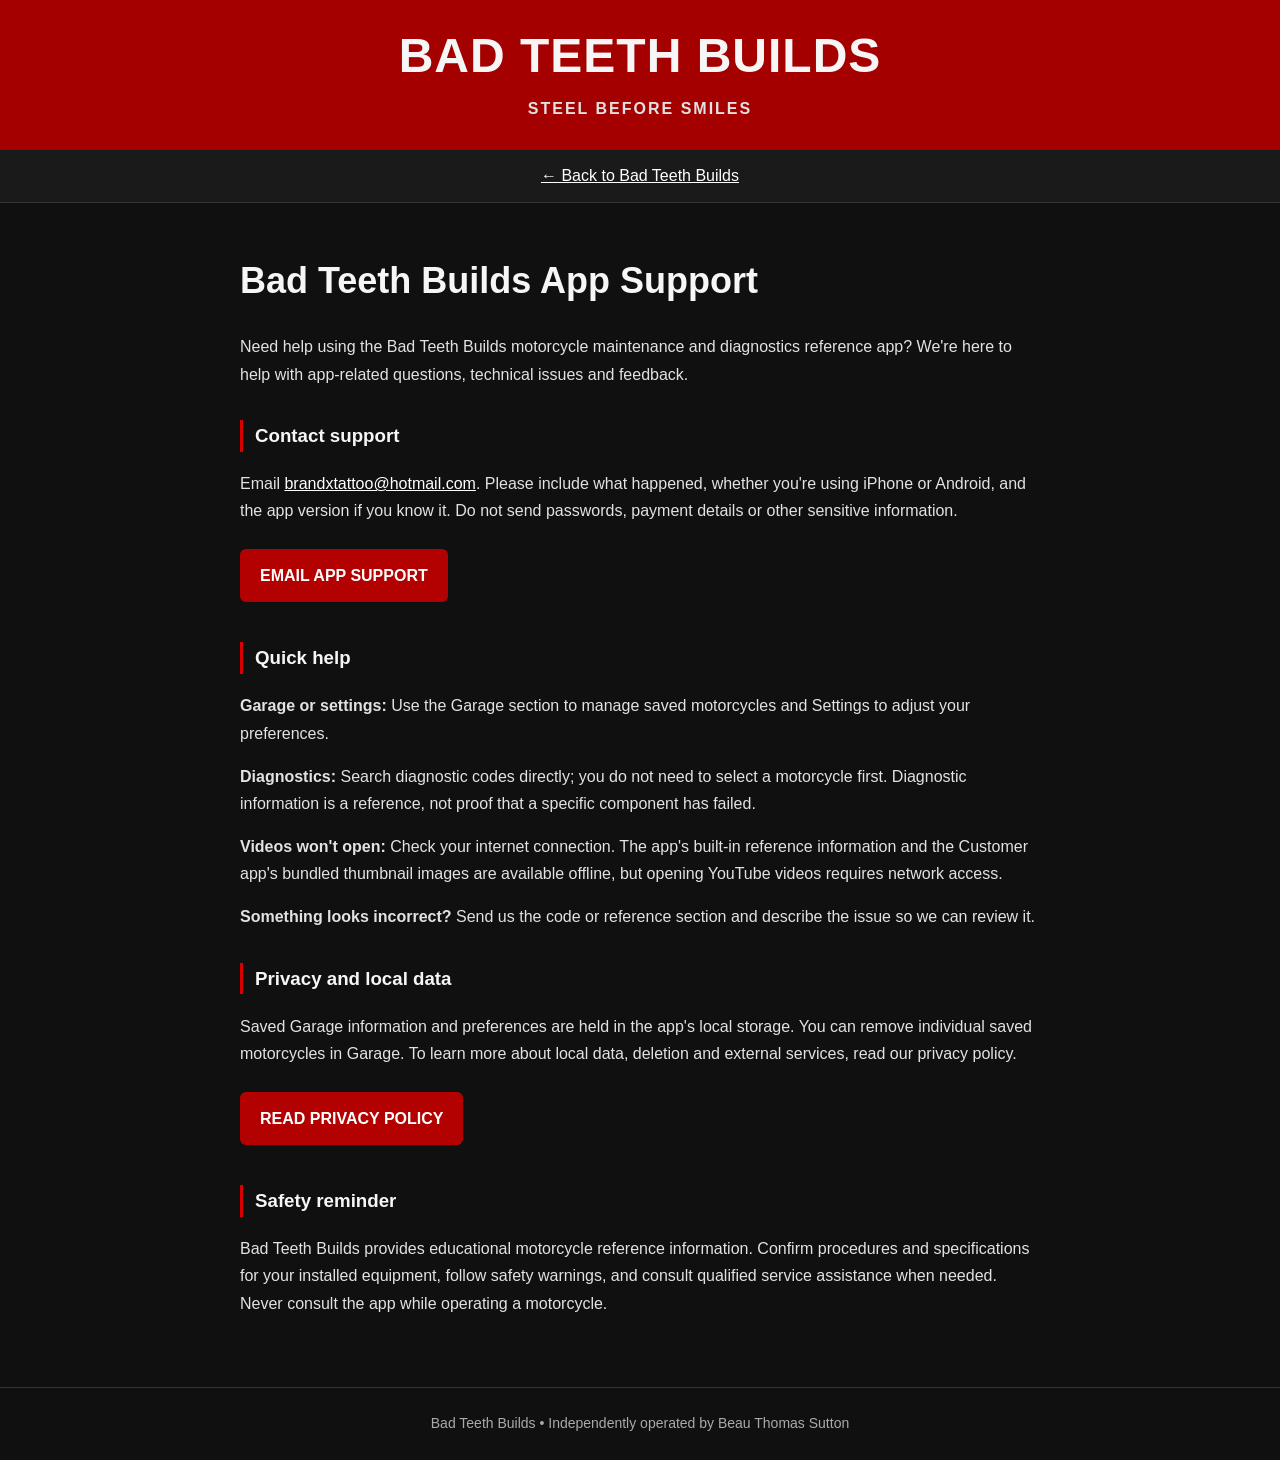
<file: support/index.html>
<!DOCTYPE html>
<html lang="en">
<head>
  <meta charset="UTF-8">
  <meta name="viewport" content="width=device-width, initial-scale=1">
  <meta name="theme-color" content="#a50000">
  <meta name="description" content="Support and help for the Bad Teeth Builds motorcycle reference app.">
  <title>App Support | Bad Teeth Builds</title>
  <style>
    * { box-sizing: border-box; }
    body { margin: 0; background: #101010; color: #f6f6f6; font-family: Arial, Helvetica, sans-serif; line-height: 1.7; }
    header { background: #a50000; padding: 28px 16px; text-align: center; }
    header h1 { margin: 0; font-size: clamp(30px, 6vw, 48px); line-height: 1.15; letter-spacing: 1px; }
    header p { margin: 12px 0 0; font-weight: bold; letter-spacing: 2px; }
    nav { padding: 12px 16px; text-align: center; background: #1a1a1a; border-bottom: 1px solid #333; }
    a { color: #fff; }
    a:focus-visible { outline: 3px solid #fff; outline-offset: 4px; }
    main { max-width: 840px; margin: 0 auto; padding: 26px 20px 54px; }
    h2 { font-size: clamp(28px, 5vw, 36px); line-height: 1.25; }
    h3 { border-left: 3px solid #d80000; padding-left: 12px; margin-top: 32px; }
    .button { display: inline-block; color: #fff; background: #b30000; padding: 13px 20px; border-radius: 6px; text-decoration: none; font-weight: bold; margin: 8px 8px 8px 0; }
    .button:hover { background: #d00000; }
    p, li { color: #e2e2e2; }
    footer { text-align: center; color: #aaa; border-top: 1px solid #333; padding: 24px 16px; font-size: 14px; }
  </style>
</head>
<body>
  <header><h1>BAD TEETH BUILDS</h1><p>STEEL BEFORE SMILES</p></header>
  <nav><a href="../">&larr; Back to Bad Teeth Builds</a></nav>
  <main>
    <h2>Bad Teeth Builds App Support</h2>
    <p>Need help using the Bad Teeth Builds motorcycle maintenance and diagnostics reference app? We're here to help with app-related questions, technical issues and feedback.</p>
    <h3>Contact support</h3>
    <p>Email <a href="mailto:brandxtattoo@hotmail.com">brandxtattoo@hotmail.com</a>. Please include what happened, whether you're using iPhone or Android, and the app version if you know it. Do not send passwords, payment details or other sensitive information.</p>
    <a class="button" href="mailto:brandxtattoo@hotmail.com?subject=Bad%20Teeth%20Builds%20App%20Support">EMAIL APP SUPPORT</a>
    <h3>Quick help</h3>
    <p><strong>Garage or settings:</strong> Use the Garage section to manage saved motorcycles and Settings to adjust your preferences.</p>
    <p><strong>Diagnostics:</strong> Search diagnostic codes directly; you do not need to select a motorcycle first. Diagnostic information is a reference, not proof that a specific component has failed.</p>
    <p><strong>Videos won't open:</strong> Check your internet connection. The app's built-in reference information and the Customer app's bundled thumbnail images are available offline, but opening YouTube videos requires network access.</p>
    <p><strong>Something looks incorrect?</strong> Send us the code or reference section and describe the issue so we can review it.</p>
    <h3>Privacy and local data</h3>
    <p>Saved Garage information and preferences are held in the app's local storage. You can remove individual saved motorcycles in Garage. To learn more about local data, deletion and external services, read our privacy policy.</p>
    <a class="button" href="../privacy/">READ PRIVACY POLICY</a>
    <h3>Safety reminder</h3>
    <p>Bad Teeth Builds provides educational motorcycle reference information. Confirm procedures and specifications for your installed equipment, follow safety warnings, and consult qualified service assistance when needed. Never consult the app while operating a motorcycle.</p>
  </main>
  <footer>Bad Teeth Builds &bull; Independently operated by Beau Thomas Sutton</footer>
</body>
</html>
</file>
<file: styles/site.css>
/* Homepage only. The existing privacy and support pages keep their own styles. */
:root {
  color-scheme: dark;
  --black: #0b0b0b;
  --charcoal: #191a1b;
  --steel: #242526;
  --line: #424344;
  --white: #f4f3ef;
  --muted: #b9b9b5;
  --red: #ed151c;
  --button-red: #b90008;
  --heading: Impact, Haettenschweiler, "Arial Narrow Bold", "Arial Narrow", sans-serif;
}
* { box-sizing: border-box; }
html { scroll-behavior: smooth; }
body { margin: 0; background: var(--black); color: var(--white); font: 16px/1.7 Arial, Helvetica, sans-serif; }
body.home { background-image: repeating-linear-gradient(117deg, transparent 0 102px, #ffffff03 103px, transparent 104px 207px); }
a { color: inherit; text-underline-offset: .22em; }
a, button { -webkit-tap-highlight-color: #b9000840; }
a:focus-visible, summary:focus-visible { outline: 3px solid white; outline-offset: 5px; }
img { display: block; width: 100%; height: auto; }
figure, h1, h2, h3, p { margin: 0; }
p + p { margin-top: 1rem; }
p { overflow-wrap: break-word; }
.container { width: min(1280px, calc(100% - 80px)); margin-inline: auto; }
.section { padding-block: 104px; }
section[id], article[id], div[id] { scroll-margin-top: 105px; }
.sr-only { position: absolute; width: 1px; height: 1px; padding: 0; margin: -1px; overflow: hidden; clip-path: inset(50%); white-space: nowrap; border: 0; }
.skip-link { position: fixed; z-index: 100; inset: 10px auto auto 10px; padding: 12px 18px; background: white; color: black; font-weight: bold; transform: translateY(-180%); }
.skip-link:focus { transform: none; }
.utility-bar { background: #111; border-bottom: 1px solid #303030; color: #b9b9b5; }
.utility-inner { display: flex; justify-content: space-between; gap: 20px; padding-block: 7px; font: 11px/1.6 "Courier New", monospace; letter-spacing: .07em; text-transform: uppercase; }
.utility-motto { color: var(--white); }
.site-header { position: sticky; top: 0; z-index: 20; background: #0b0b0bf7; border-bottom: 1px solid #3e3e3e; }
.header-inner { min-height: 82px; display: flex; align-items: center; justify-content: space-between; gap: 28px; }
.wordmark { position: relative; flex-shrink: 0; font: 26px/1 var(--heading); letter-spacing: .04em; text-decoration: none; padding-right: 25px; }
.wordmark > span:not(.brand-mark) { color: var(--red); }
.brand-mark { position: absolute; right: 0; top: -1px; color: #aaa; font-size: 25px; font-style: italic; }
.main-nav { display: flex; align-items: center; justify-content: center; gap: 28px; flex-wrap: wrap; }
.main-nav a { min-height: 44px; display: inline-flex; align-items: center; text-decoration: none; font-weight: bold; font-size: 12px; text-transform: uppercase; letter-spacing: .08em; border-bottom: 2px solid transparent; }
.main-nav a:hover { border-color: var(--red); }
.button { display: inline-flex; min-height: 50px; align-items: center; justify-content: center; gap: 12px; padding: 13px 23px; border: 1px solid #e22129; background: var(--button-red); color: white; text-decoration: none; font-size: 12px; line-height: 1.5; font-weight: 800; letter-spacing: .08em; text-transform: uppercase; box-shadow: 3px 3px 0 #000; }
.button:hover { background: #d00008; border-color: #ff5555; }
.button-small { min-height: 44px; padding: 10px 17px; }
.button-outline { background: transparent; border-color: #777; }
.button-outline:hover { border-color: var(--red); background: #2a1011; }
.header-actions { position: relative; display: flex; align-items: center; justify-content: center; gap: 12px; flex-shrink: 0; }
.header-actions [hidden] { display: none; }
.header-share { font-family: inherit; cursor: pointer; white-space: nowrap; background: var(--charcoal); }
.header-share:focus-visible { outline: 3px solid white; outline-offset: 5px; }
.text-link { display: inline-flex; align-items: center; gap: 15px; min-height: 44px; font-size: 13px; line-height: 1.5; font-weight: bold; text-decoration: none; }
.text-link > span[aria-hidden] { color: var(--red); font-size: 22px; }
.text-link:hover { text-decoration: underline; }
.button-row { display: flex; align-items: center; flex-wrap: wrap; gap: 15px 25px; margin-top: 27px; }
.play-icon { display: inline-block; width: 0; height: 0; border-top: 5px solid transparent; border-bottom: 5px solid transparent; border-left: 8px solid currentColor; }
.section-texture { position: relative; isolation: isolate; background-color: #151515; background-image: repeating-linear-gradient(169deg, transparent 0 19px, #ffffff04 20px, transparent 21px 75px), repeating-linear-gradient(10deg, transparent 0 80px, #ffffff03 81px, transparent 82px 183px), linear-gradient(110deg, #111, #1c1d1e 58%, #111); }
.section-texture::before { content: ""; position: absolute; z-index: -1; inset: 0; pointer-events: none; background: radial-gradient(ellipse 5px 3px at 5% 12%, #a5000055 96%, transparent), radial-gradient(ellipse 3px 5px at 8% 10%, #a5000060 96%, transparent), radial-gradient(ellipse 10px 3px at 3% 14%, #a5000045 96%, transparent), radial-gradient(ellipse 3px 2px at 11% 6%, #a5000060 96%, transparent), radial-gradient(ellipse 18px 3px at 94% 84%, #a5000055 96%, transparent), radial-gradient(ellipse 4px 6px at 97% 82%, #a5000060 96%, transparent), radial-gradient(ellipse 2px 3px at 92% 89%, #a5000060 96%, transparent); }
.eyebrow { display: flex; align-items: center; gap: 12px; margin-bottom: 18px; color: #d1d1cb; font: 11px/1.6 "Courier New", monospace; font-weight: bold; text-transform: uppercase; letter-spacing: .14em; }
.eyebrow::before, .red-rule { content: ""; flex-shrink: 0; display: inline-block; width: 26px; height: 3px; background: var(--red); }
.hero .eyebrow::before { display: none; }
h1, h2, h3 { font-family: var(--heading); font-weight: 900; letter-spacing: .01em; line-height: 1.04; }
h2 { font-size: clamp(40px, 4.3vw, 64px); }
.red-text { color: var(--red); }
.worn-text { color: var(--white); }
@supports (background-clip: text) {
  .worn-text { background: repeating-linear-gradient(174deg, #f4f3ef 0 18px, #b5b5b0 18px 19px, #f4f3ef 19px 42px); background-clip: text; -webkit-background-clip: text; color: transparent; }
}
.hero { padding-top: 42px; border-bottom: 1px solid var(--line); }
.hero-grid { display: grid; grid-template-columns: 1fr; align-items: center; gap: 48px; padding-bottom: 55px; }
.official-banner { aspect-ratio: 16 / 9; object-fit: contain; border: 1px solid #383838; margin-bottom: 32px; background: #000; }
.display-title { font-size: clamp(54px, 5.3vw, 80px); }
.hero-description { max-width: 500px; margin-top: 20px; color: #c4c4bf; font-size: 16px; line-height: 1.75; }
.steel-frame { background: #111; border: 1px solid #666; box-shadow: 7px 7px 0 #080808; min-width: 0; }
.original-photo { display: block; position: relative; }
.original-photo:focus-visible { outline-offset: 3px; z-index: 1; }
.original-photo img { object-fit: contain; background: #090909; }
.original-photo:hover { outline: 2px solid var(--red); outline-offset: -2px; }
.photo-label, .guide-header { padding: 13px 17px; display: flex; align-items: center; justify-content: space-between; gap: 15px; font: bold 10px/1.5 "Courier New", monospace; letter-spacing: .08em; border-bottom: 1px solid #5b5b5b; background: repeating-linear-gradient(0deg, #222 0 2px, #252525 3px, #222 4px); }
.status-dot::before { content: ""; display: inline-block; width: 6px; height: 6px; border-radius: 50%; background: var(--red); margin-right: 7px; }
.hero-photo figcaption { display: flex; justify-content: space-between; gap: 10px; align-items: center; border-top: 3px solid var(--red); padding: 20px; }
.hero-photo strong { font: 40px/1 var(--heading); display: block; }
.hero-photo figcaption div > span { display: block; font-size: 11px; color: var(--muted); margin-top: 8px; }
.photo-note { font: 10px/1.7 "Courier New", monospace; text-align: right; color: var(--muted); text-transform: uppercase; }
.series-strip { display: grid; grid-template-columns: repeat(4, minmax(0, 1fr)); border-top: 1px solid #515151; }
.series-strip a { display: flex; align-items: center; gap: 14px; min-height: 76px; padding: 15px 18px; text-decoration: none; font-size: 12px; font-weight: 800; text-transform: uppercase; border-right: 1px solid #444; }
.series-strip a:first-child { border-left: 1px solid #444; }
.series-strip a span:first-child { color: var(--muted); font: 12px/1 "Courier New", monospace; }
.series-strip a span:last-child { margin-left: auto; color: var(--red); font-size: 20px; }
.series-strip a:hover { background: #242424; box-shadow: inset 0 -3px var(--red); }
.section-heading { display: grid; grid-template-columns: 1fr .7fr; gap: 65px; align-items: end; margin-bottom: 42px; }
.section-intro { max-width: 440px; color: var(--muted); font-size: 15px; }
.section-intro .text-link { color: var(--white); margin-top: 13px; }
.series-grid { display: grid; grid-template-columns: repeat(4, minmax(0, 1fr)); gap: 18px; }
.series-card { position: relative; min-width: 0; display: flex; flex-direction: column; border: 1px solid #414141; border-top: 3px solid #666; background: linear-gradient(135deg, #222, #141414); padding: 30px 24px 21px; }
.series-card::after { content: ""; position: absolute; right: 10px; top: 10px; width: 7px; height: 7px; background: linear-gradient(135deg, #777 40%, #111 41% 55%, #777 56%); border-radius: 50%; box-shadow: 0 0 0 1px #141414; }
.series-card:hover, .series-card:target { border-top-color: var(--red); }
.series-number { font: 72px/.9 var(--heading); color: #717171; margin-bottom: 34px; }
.card-kicker { color: #ccc; font: 11px/1.6 "Courier New", monospace; margin-bottom: 10px; }
.series-card h3 { font-size: clamp(27px, 2.5vw, 36px); margin-bottom: 15px; }
.series-card > p:not(.card-kicker) { font-size: 13px; color: var(--muted); margin-bottom: 25px; }
.series-card > a { display: flex; justify-content: space-between; align-items: center; gap: 10px; padding-top: 14px; margin-top: auto; min-height: 48px; border-top: 1px solid #464646; text-decoration: none; font-size: 11px; font-weight: bold; }
.series-card > a:hover { text-decoration: underline; }
.series-card > a::after { content: ""; position: absolute; inset: -3px -1px -1px; z-index: 1; cursor: pointer; }
.series-card > a:focus-visible { outline: none; }
.series-card > a:focus-visible::after { outline: 3px solid white; outline-offset: 5px; }
.series-card > a > span[aria-hidden] { color: var(--red); font-size: 22px; }
.garage-section { border-top: 1px solid var(--line); border-bottom: 1px solid var(--line); }
.photo-grid { display: grid; grid-template-columns: repeat(2, minmax(0, 1fr)); gap: 28px; }
.gallery-photo figcaption { display: flex; justify-content: space-between; gap: 12px; align-items: center; padding: 18px; border-top: 1px solid #444; }
.gallery-photo strong { font-size: 11px; letter-spacing: .04em; }
.gallery-photo small { display: block; color: var(--muted); margin-top: 5px; font-size: 12px; }
.gallery-photo figcaption > span:last-child { color: var(--red); font-size: 24px; }
.fabrication-feature { display: grid; grid-template-columns: 1.15fr 1fr; gap: 65px; align-items: center; margin-top: 65px; }
.fabrication-photo figcaption { display: flex; justify-content: space-between; gap: 12px; padding: 14px 16px; font: 10px/1.6 "Courier New", monospace; letter-spacing: .04em; border-top: 3px solid var(--red); }
.fabrication-photo figcaption span { color: var(--red); font-size: 16px; }
.fabrication-copy h3 { font-size: clamp(40px, 4vw, 58px); margin-bottom: 25px; }
.fabrication-copy > p:not(.eyebrow) { color: var(--muted); max-width: 430px; font-size: 15px; }
.fabrication-copy .text-link { margin-top: 22px; }
.app-section { display: grid; grid-template-columns: 1.08fr 1fr; gap: 90px; align-items: center; }
.app-copy h2 { margin-top: 20px; margin-bottom: 25px; }
.app-copy > p:not(.eyebrow) { max-width: 470px; color: var(--muted); }
.app-copy .release-note { margin-top: 22px; padding-left: 16px; border-left: 3px solid #767676; font-size: 13px; }
.app-copy .text-link { margin-top: 20px; }
.status-label { display: inline-block; border: 1px solid #656565; padding: 5px 9px; font: 10px/1.6 "Courier New", monospace; letter-spacing: .08em; }
.field-guide { border-top: 4px solid var(--red); background: #1a1b1c; }
.guide-header { padding: 20px; }
.guide-header span:last-child { color: var(--red); font-size: 20px; }
.guide-feature { display: grid; grid-template-columns: 36px 1fr; gap: 17px; margin-inline: 25px; padding-block: 26px; border-bottom: 1px solid #484848; }
.guide-number { font: 18px/1.4 "Courier New", monospace; color: var(--muted); }
.guide-feature h3 { font-size: 25px; }
.guide-feature p { font-size: 13px; color: var(--muted); margin-top: 7px; }
.guide-footer { padding: 18px 25px; font: 9px/1.8 "Courier New", monospace; letter-spacing: .05em; color: var(--muted); }
.opportunities { display: grid; grid-template-columns: 1fr 1fr; gap: 28px; padding-top: 0; }
.panel { position: relative; overflow: hidden; padding: 38px; border: 1px solid #535353; background: repeating-linear-gradient(173deg, transparent 0 30px, #ffffff03 31px, transparent 32px 80px), #1b1b1b; }
.panel h2 { font-size: clamp(35px, 3.2vw, 47px); }
.panel > p:not(.eyebrow) { color: var(--muted); max-width: 390px; font-size: 14px; margin-top: 24px; }
.coming-soon { display: inline-block; margin-top: 24px; padding: 7px 13px; border: 2px solid var(--red); color: white; font: 20px/1 var(--heading); letter-spacing: .1em; transform: rotate(-3deg); }
.merch-panel::after { content: ""; position: absolute; right: -18px; top: 25px; width: 85px; height: 4px; background: #9d0005; transform: rotate(-42deg); box-shadow: 0 9px 0 #9d0005, 0 18px 0 #9d0005; }
.panel .button, .panel .text-link { margin-top: 24px; }
.partnership-panel { border-top: 3px solid #737373; }
.about-section { padding-block: 90px; border-block: 1px solid var(--line); }
.about-grid { display: grid; grid-template-columns: 1.1fr 1fr; gap: 90px; }
.about-copy { color: var(--muted); font-size: 15px; }
.about-lead { color: var(--white); font-size: 21px; font-weight: bold; }
.about-copy .motto { color: var(--white); font: 29px/1.2 var(--heading); padding-block: 10px 3px; }
.about-copy .text-link { color: var(--white); }
.site-footer { padding-top: 42px; background: #080808; }
.footer-main { display: flex; justify-content: space-between; gap: 30px; padding-bottom: 35px; border-bottom: 1px solid #333; }
.footer-brand { font: 27px/1.2 var(--heading); text-decoration: none; }
.footer-main p { font: 9px/1.8 "Courier New", monospace; letter-spacing: .16em; color: var(--muted); margin-top: 8px; }
.footer-main nav { display: flex; gap: 25px; align-items: center; flex-wrap: wrap; }
.footer-main nav a { display: inline-flex; align-items: center; min-height: 44px; font-size: 12px; text-decoration: none; }
.footer-main nav a:hover { text-decoration: underline; }
.footer-bottom { display: grid; grid-template-columns: 1fr 1fr; gap: 40px; padding-block: 23px 30px; font-size: 12px; color: #b0b0ab; }
.footer-bottom p + p { margin-top: 0; }
@media (min-width: 1600px) {
  .hero { padding-top: 55px; }
  .hero-grid { gap: 65px; }
}
@media (max-width: 1100px) {
  .container { width: calc(100% - 48px); }
  .header-inner { gap: 10px 18px; flex-wrap: wrap; padding-block: 14px; }
  .main-nav { order: 1; flex-basis: 100%; gap: 19px; }
  .hero-grid { gap: 32px; }
  .display-title { font-size: 65px; }
  .series-strip a { padding-inline: 12px; font-size: 10px; gap: 10px; }
  .series-grid { grid-template-columns: repeat(2, minmax(0, 1fr)); }
  .series-card { min-height: 345px; }
  .series-card h3 { font-size: 35px; }
  .series-number { margin-bottom: 25px; }
  .fabrication-feature { gap: 35px; }
  .app-section, .about-grid { gap: 45px; }
}
@media (max-width: 760px) {
  .container { width: calc(100% - 36px); }
  .section { padding-block: 65px; }
  .utility-inner { font-size: 9px; justify-content: center; text-align: center; padding-block: 8px; }
  .utility-motto { display: none; }
  .site-header { position: static; }
  .header-inner { flex-direction: column; gap: 10px; padding-block: 20px 11px; }
  .wordmark { font-size: 29px; }
  .main-nav { order: 0; flex-basis: auto; gap: 8px 24px; justify-content: center; }
  .header-actions { gap: 10px; }
  .header-actions .button { padding-inline: 14px; }
  .main-nav a { font-size: 10px; min-height: 40px; }
  section[id], article[id], div[id] { scroll-margin-top: 25px; }
  .hero { padding-top: 22px; }
  .hero-grid { grid-template-columns: 1fr; gap: 34px; padding-bottom: 34px; }
  .hero-copy { max-width: none; margin-inline: auto; }
  .official-banner { margin-bottom: 26px; }
  .display-title { font-size: clamp(48px, 11vw, 75px); }
  .hero-description { font-size: 15px; max-width: 500px; }
  .button-row { gap: 12px 20px; margin-top: 22px; }
  .hero-photo { width: 100%; }
  .hero-photo figcaption { padding: 16px; }
  .hero-photo strong { font-size: 34px; }
  .hero-photo figcaption div > span { font-size: 10px; }
  .photo-note { font-size: 9px; }
  .series-strip { grid-template-columns: 1fr 1fr; }
  .series-strip a { border-bottom: 1px solid #444; min-height: 68px; }
  .series-strip a:nth-child(3) { border-left: 1px solid #444; }
  .section-heading { grid-template-columns: 1fr; gap: 25px; margin-bottom: 30px; }
  .section-intro { max-width: 580px; }
  h2 { font-size: clamp(40px, 9.5vw, 60px); }
  .photo-grid { grid-template-columns: 1fr; gap: 28px; }
  .fabrication-feature { grid-template-columns: 1fr; gap: 35px; margin-top: 45px; }
  .fabrication-copy h3 { font-size: 46px; }
  .app-section { grid-template-columns: 1fr; gap: 34px; }
  .app-copy h2 { margin-top: 18px; }
  .opportunities { grid-template-columns: 1fr; padding-top: 0; }
  .panel { padding: 30px 25px; }
  .panel h2 { font-size: 40px; }
  .about-section { padding-block: 65px; }
  .about-grid { grid-template-columns: 1fr; gap: 30px; }
  .footer-main { flex-direction: column; gap: 23px; }
  .footer-main nav { gap: 5px 23px; }
  .footer-bottom { grid-template-columns: 1fr; gap: 13px; }
}
@media (max-width: 430px) {
  .eyebrow { font-size: 10px; letter-spacing: .09em; }
  .series-grid { grid-template-columns: 1fr; }
  .series-card { min-height: 290px; padding: 25px 24px 18px; }
  .series-number { margin-bottom: 22px; }
  .series-card h3 { font-size: 35px; }
  .series-strip a { font-size: 10px; gap: 8px; padding-inline: 9px; }
  .photo-label { font-size: 9px; padding-inline: 12px; }
  .hero-photo figcaption { gap: 8px; padding: 14px 12px; }
  .guide-feature { margin-inline: 18px; grid-template-columns: 27px 1fr; gap: 12px; }
  .guide-feature h3 { font-size: 23px; }
  .guide-header { font-size: 9px; }
}
@media (prefers-reduced-motion: reduce) {
  html { scroll-behavior: auto; }
}
@media (forced-colors: active) {
  .worn-text { background: none; color: CanvasText; }
  .button, .steel-frame, .series-card, .panel { border: 1px solid CanvasText; }
  .red-text, .wordmark > span:not(.brand-mark) { color: CanvasText; }
}

/* Phone-only refinement; tablet and desktop rules above stay unchanged. */
@media (max-width: 760px) {
  .series-grid { grid-template-columns: minmax(0, 1fr); gap: 16px; }
  .series-card { min-height: 0; padding: 22px 20px 18px; }
  .series-number { font-size: 50px; margin-bottom: 14px; }
  .series-card h3 { font-size: clamp(25px, 7vw, 34px); line-height: 1.1; overflow-wrap: anywhere; }
  .series-card > p:not(.card-kicker) { margin-bottom: 18px; }
}

/* Website-only sharing dialog. No embedded social widgets or remote resources. */
body.share-popup-open { overflow: hidden; }
.share-dialog { width: min(600px, calc(100% - 32px)); max-height: calc(100vh - 32px); max-height: calc(100dvh - 32px); margin: auto; padding: 0; border: 1px solid #666; border-top: 4px solid var(--red); background: var(--charcoal); color: var(--white); box-shadow: 10px 10px 0 #0008; overflow: auto; overscroll-behavior: contain; }
.share-dialog::backdrop { background: #000d; }
.share-panel { position: relative; padding: 36px; background-image: repeating-linear-gradient(169deg, transparent 0 19px, #ffffff04 20px, transparent 21px 75px), linear-gradient(110deg, #111, #1c1d1e 58%, #111); }
.share-controls { position: sticky; top: 0; z-index: 2; display: flex; justify-content: flex-end; height: 0; padding-right: 10px; pointer-events: none; }
.share-close { position: relative; top: 10px; flex-shrink: 0; pointer-events: auto; display: inline-flex; align-items: center; justify-content: center; width: 44px; height: 44px; padding: 0; border: 1px solid #777; background: var(--black); color: white; font: 30px/1 Arial, Helvetica, sans-serif; cursor: pointer; }
.share-close:hover { border-color: var(--red); background: #2a1011; }
.share-panel .eyebrow { max-width: calc(100% - 36px); margin-bottom: 25px; font-size: 10px; }
.share-panel h2 { font-size: clamp(32px, 6vw, 52px); line-height: 1.05; overflow-wrap: anywhere; }
.share-subtitle { margin-top: 14px; color: #d1d1cb; font-size: 15px; line-height: 1.5; }
.share-options { display: grid; grid-template-columns: repeat(2, minmax(0, 1fr)); gap: 12px; margin-top: 24px; }
.share-option { display: flex; align-items: center; justify-content: space-between; gap: 8px; min-width: 0; min-height: 52px; padding: 12px 15px; border: 1px solid #777; background: #111; color: white; text-align: left; text-decoration: none; font: bold 13px/1.5 Arial, Helvetica, sans-serif; cursor: pointer; box-shadow: 3px 3px 0 #000; }
.share-option > span[aria-hidden] { flex-shrink: 0; color: var(--red); font-size: 19px; line-height: 1; }
.share-option:hover { border-color: var(--red); background: #2a1011; }
.share-copy { grid-column: 1 / -1; border-color: #e22129; background: var(--button-red); }
.share-copy:hover { background: #d00008; border-color: #ff5555; }
.share-copy > span[aria-hidden] { color: white; }
.share-close:focus-visible, .share-option:focus-visible, .share-manual input:focus-visible { outline: 3px solid white; outline-offset: 3px; }
.share-dialog [hidden] { display: none; }
.share-hint { margin-top: 18px; color: var(--muted); font-size: 12px; line-height: 1.6; }
.share-status { margin-top: 0; color: white; font-size: 13px; line-height: 1.6; overflow-wrap: anywhere; }
.share-status:not(:empty) { margin-top: 16px; padding: 10px 12px; border-left: 3px solid var(--red); background: #0b0b0b; }
.share-manual { margin-top: 12px; font-size: 13px; line-height: 1.6; }
.share-manual label { display: block; margin-bottom: 8px; }
.share-manual input { width: 100%; min-height: 44px; padding: 10px; border: 1px solid #777; background: var(--black); color: white; font: inherit; }
.share-panel .share-motto { margin-top: 24px; padding-top: 16px; border-top: 1px solid #555; font: bold 11px/1.5 "Courier New", monospace; letter-spacing: .12em; }
@media (max-width: 600px) {
  .share-panel { padding: 26px 20px 22px; }
  .share-panel .eyebrow { font-size: 9px; letter-spacing: .06em; margin-bottom: 22px; }
  .share-options { gap: 10px; margin-top: 20px; }
  .share-option { padding: 11px 10px; font-size: 12px; }
}
@media (forced-colors: active) {
  .share-dialog, .share-option, .share-close, .share-manual input { border-color: CanvasText; }
  .share-option > span[aria-hidden] { color: ButtonText; }
}
</file>
<file: styles/fabrication.css>
﻿/* Fabrication portfolio only; the existing site theme and sections stay intact. */
.fabrication-portfolio { margin-top: 90px; padding-top: 65px; border-top: 1px solid var(--line); }
.fabrication-portfolio #portfolio-title { font-size: clamp(36px, 4vw, 56px); }
.portfolio-nav { display: flex; flex-wrap: wrap; gap: 12px; margin-bottom: 48px; }
.portfolio-nav a { display: inline-flex; align-items: center; min-height: 48px; padding: 10px 16px; border: 1px solid var(--line); border-left: 3px solid var(--red); background: var(--black); text-decoration: none; font-size: 12px; font-weight: bold; }
.portfolio-nav a:hover { border-color: var(--red); background: #251113; }
.portfolio-category + .portfolio-category { margin-top: 65px; }
.category-heading { display: flex; gap: 18px; align-items: baseline; padding-bottom: 20px; border-bottom: 3px solid var(--red); }
.category-number { color: var(--muted); font: 18px/1.5 "Courier New", monospace; }
.category-heading h3 { font-size: clamp(28px, 3vw, 40px); line-height: 1.15; }
.fabrication-project { min-width: 0; padding-top: 32px; }
.fabrication-project + .fabrication-project { margin-top: 35px; border-top: 1px solid var(--line); }
.project-heading { max-width: 780px; margin-bottom: 24px; }
.project-heading .eyebrow { margin-bottom: 10px; }
.project-heading h4 { margin: 0 0 14px; font: 900 clamp(25px, 2.7vw, 34px)/1.15 var(--heading); letter-spacing: .01em; overflow-wrap: break-word; }
.project-heading > p:last-child { color: var(--muted); font-size: 15px; }
.project-gallery { display: grid; grid-template-columns: repeat(3, minmax(0, 1fr)); align-items: start; gap: 20px; }
.project-photo { min-width: 0; }
.project-photo .original-photo { min-height: 44px; }
.project-photo img { width: 100%; height: auto; object-fit: contain; }
.project-photo figcaption { display: flex; align-items: center; justify-content: space-between; gap: 12px; min-height: 55px; padding: 12px 14px; border-top: 2px solid var(--red); font: 11px/1.6 "Courier New", monospace; }
.project-photo figcaption span { flex-shrink: 0; color: var(--red); font-size: 20px; }
@media (max-width: 1100px) {
  .project-gallery { grid-template-columns: repeat(2, minmax(0, 1fr)); }
}
@media (max-width: 760px) {
  .fabrication-portfolio { margin-top: 60px; padding-top: 45px; }
  .portfolio-nav { gap: 10px; margin-bottom: 35px; }
  .portfolio-nav a { flex: 1 1 100%; }
  .category-heading { gap: 12px; }
  .category-heading h3 { font-size: 30px; }
  .portfolio-category + .portfolio-category { margin-top: 50px; }
  .project-gallery { grid-template-columns: 1fr; gap: 22px; }
  .fabrication-project + .fabrication-project { margin-top: 30px; }
}
@media (forced-colors: active) {
  .portfolio-nav a, .category-heading, .project-photo figcaption { border-color: CanvasText; }
  .category-number, .project-photo figcaption span { color: CanvasText; }
}

/* Compact phone galleries and an on-demand mobile photo viewer only. */
@media (max-width: 760px) {
  .fabrication-portfolio { margin-top: 40px; padding-top: 32px; }
  #garage h2 { font-size: clamp(34px, 9vw, 40px); line-height: 1.5; }
  #garage h3 { line-height: 1.5; }
  #garage h2, #garage h3, #garage h4 { white-space: normal; overflow-wrap: break-word; }
  #garage .fabrication-copy h3 { font-size: 36px; line-height: 1.5; }
  .fabrication-portfolio #portfolio-title { font-size: clamp(26px, 7vw, 30px); line-height: 1.5; }
  .fabrication-portfolio .section-heading { gap: 18px; margin-bottom: 22px; }
  .portfolio-nav { gap: 8px; margin-bottom: 24px; }
  .portfolio-nav a { min-height: 44px; padding: 9px 12px; }
  .category-heading { gap: 10px; padding-bottom: 14px; }
  .category-heading h3 { min-width: 0; font-size: 23px; line-height: 1.5; }
  .portfolio-category + .portfolio-category { margin-top: 36px; }
  .fabrication-project { padding-top: 24px; }
  .fabrication-project + .fabrication-project { margin-top: 24px; }
  .project-heading { margin-bottom: 16px; }
  .project-heading .eyebrow { margin-bottom: 8px; }
  .project-heading h4 { margin: 0 0 8px; font-size: 20px; line-height: 1.5; }
  .project-heading > p:last-child { font-size: 13px; line-height: 1.55; }
  .project-gallery { grid-template-columns: repeat(2, minmax(0, 1fr)); gap: 10px; }
  .project-photo .original-photo { display: flex; align-items: center; justify-content: center; height: 128px; min-height: 128px; background: #090909; }
  .project-photo img { width: 100%; height: 100%; object-fit: contain; }
  .project-photo { position: relative; box-shadow: 3px 3px 0 #080808; }
  /* Stretch the single existing image link across its entire card. */
  .project-photo .original-photo { position: static; }
  .project-photo .original-photo::after { content: ""; position: absolute; inset: -1px; z-index: 1; cursor: pointer; }
  .project-photo .original-photo:focus-visible { outline: none; }
  .project-photo .original-photo:focus-visible::after { outline: 3px solid white; outline-offset: 3px; }
  .project-photo figcaption { min-height: 42px; gap: 6px; padding: 6px 8px; font-size: 10px; line-height: 1.4; }
  .project-photo .original-photo, .fabrication-photo .original-photo { -webkit-tap-highlight-color: transparent; }
  body.mobile-photo-open { overflow: hidden; }
  .mobile-photo-viewer {
    width: calc(100% - 16px); max-width: none;
    height: calc(100vh - 16px); height: calc(100dvh - 16px);
    max-height: calc(100vh - 16px); max-height: calc(100dvh - 16px);
    margin: auto; padding: 12px;
    padding-top: max(12px, env(safe-area-inset-top));
    padding-bottom: max(12px, env(safe-area-inset-bottom));
    border: 1px solid #666; background: #101010; color: var(--white); overflow: auto;
  }
  .mobile-photo-viewer[open] { display: grid; grid-template-rows: auto minmax(0, 1fr) auto; gap: 12px; }
  .mobile-photo-viewer::backdrop { background: #000e; }
  .mobile-photo-controls { display: flex; justify-content: flex-end; }
  .mobile-photo-close { min-width: 112px; min-height: 48px; padding: 10px 14px; border: 1px solid #e22129; background: var(--button-red); color: white; font: bold 14px/1.5 Arial, Helvetica, sans-serif; cursor: pointer; }
  .mobile-photo-close:focus-visible { outline: 3px solid white; outline-offset: 3px; }
  .mobile-photo-image { min-height: 0; width: 100%; height: 100%; object-fit: contain; }
  .mobile-photo-caption { font-size: 13px; line-height: 1.5; overflow-wrap: anywhere; }
  .mobile-photo-error { margin-top: 0; font-size: 14px; line-height: 1.5; }
}
</file>
